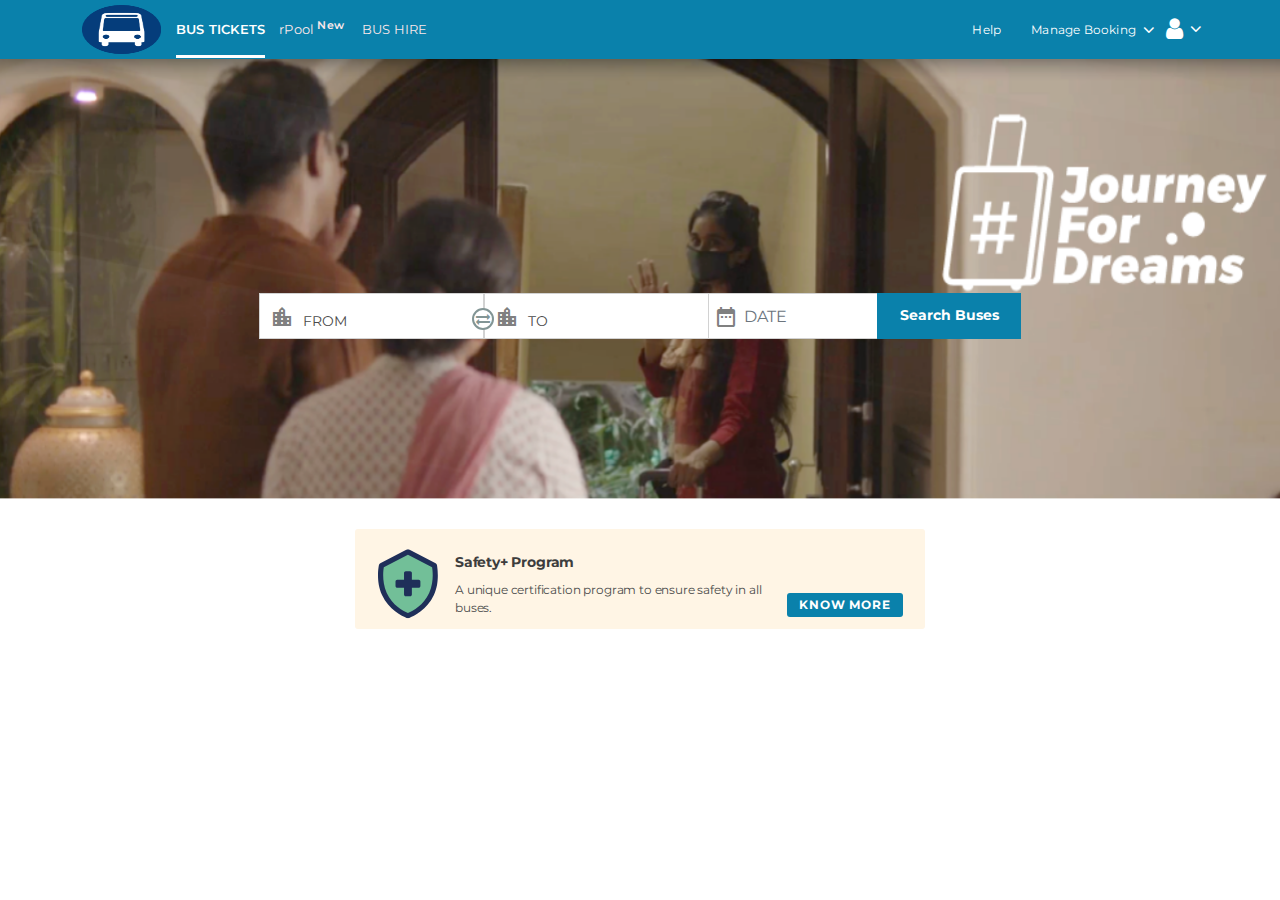
<file: index.html>
<!doctype html>
<html lang="en">
    <head>
        <!-- Required meta tags -->
        <meta charset="utf-8">
        <meta name="viewport" content="width=device-width, initial-scale=1, shrink-to-fit=no">
        <title>Home Page</title>

        <!-- Bootstrap CSS -->
        <link href="css/bootstrap.min.css" rel="stylesheet"/>
        <link href="css/style.css" rel="stylesheet">
        <link href="css/responsive.css" rel="stylesheet">

        <!-- Other CSS Link -->
        <link href="css/slimmenu.min.css" rel="stylesheet">

        <!-- Font Family -->
        <link rel="stylesheet" href="font/font-awesome/css/font-awesome.min.css">
        <link rel="preconnect" href="https://fonts.gstatic.com">
        <link href="https://fonts.googleapis.com/css2?family=Montserrat:ital,wght@0,100;0,400;0,500;0,600;0,700;0,800;0,900;1,200;1,400&display=swap" rel="stylesheet">
        <link href="https://fonts.googleapis.com/icon?family=Material+Icons" rel="stylesheet">

    </head>
    <body>
        <div class="main-wrapper">

            <!-- header -->
            <header class="header">
                <div class="container">
                    <div class="header-inner">
                        <div class="header-left">
                            <div class="logo">
                                <img src="image/log.png" class="logo" alt="logo">
                            </div> 
                            <nav class="product-nav">
                                <ul>
                                    <li>
                                        <a href="#" class="active" >BUS TICKETS</a>
                                    </li>
                                    <li>
                                        <a href="#">rPool <sup>New</sup></a>
                                    </li>
                                    <li>
                                        <a href="#">BUS HIRE</a>
                                    </li>
                                </ul>
                            </nav>
                        </div>           
                        <div class="header-right">
                            <div class="menu-collapser" style="display: none;">
                                <div class="collapse-button">
                                    <span class="icon-bar"></span>
                                    <span class="icon-bar"></span>
                                    <span class="icon-bar"></span>
                                </div>
                            </div>
                            <ul class="slimmenu">
                                <li class="has-submenu">
                                    <a href="#">Help</a>
                                </li>
                                <li class="has-submenu">
                                    <a href="#">Manage Booking</a>
                                    <ul class="sub-menu" style="display: none;">
                                        <li><a href="#">Bus Tickets</a></li>
                                        <li><a href="#">Cancel</a></li>
                                        <li><a href="#">Change Travel Date</a></li>
                                        <li><a href="#">Show My Ticket</a></li>
                                        <li><a href="#">Email/SMS</a></li>
                                    </ul>
                                    <span class="sub-toggle"></span>
                                </li>
                                <li class="has-submenu">
                                    <i class="fa fa-user" aria-hidden="true"></i>
                                    <ul class="sub-menu" style="display: none;">
                                        <li><a href="#">Sign In / Sign Up</a></li>
                                    </ul>
                                    <span class="sub-toggle sub-mar"></span>
                                </li>
                                <li class="m-submenu">
                                    <a href="#">Sign In / Sign Up</a>
                                </li>
                                <li class="m-submenu">
                                    <a href="#">Search Buses</a>
                                </li>
                                <li class="m-submenu">
                                    <a href="#">Offers</a>
                                </li>
                                <li class="m-submenu">
                                    <a href="#">Refer & Earn</a>
                                </li>
                                <li class="m-submenu">
                                    <a href="#">Help</a>
                                </li>
                                <li class="m-submenu">
                                    <a href="#">Get Ticket Details</a>
                                </li>
                                <li class="m-submenu">
                                    <a href="#">About Us</a>
                                </li>
                                <li class="m-submenu">
                                    <a href="#">Cancel Ticket</a>
                                </li>
                                <li class="m-submenu">
                                    <a href="#">Reschedule Ticket</a>
                                </li>
                                <li class="m-submenu">
                                    <a href="#">Setting</a>
                                </li>
                            </ul>
                        </div>
                        <div class="m-profile">
                            <a href="#"><i class="fa fa-user" aria-hidden="true"></i></a>
                        </div>
                        
                    </div>
                </div>        
            </header>

            <!-- banner -->
            <section class="banner" style="background-image: url(image/banner-img.png);">
                <div class="search-bar">
                    <div class="search">
                        <div class="input-group">
                            <div class="m-form d-flex">
                                <div class="form-floating">
                                    <input type="text" class="form-control" id="floatingInput" placeholder="Full name">
                                    <label for="floatingInput">FROM</label>
                                    <i class="material-icons">location_city</i>
                                    <div class="transfer">
                                        <i class="fa fa-exchange" aria-hidden="true"></i>
                                    </div>
                                </div>
                                <div class="form-floating">
                                    <input type="text" class="form-control" id="floatingInput" placeholder="Mobile Number">
                                    <label for="floatingInput">TO</label>
                                    <i class="material-icons">location_city</i>
                                </div>
                            </div>
                            <div class="date-box">
                                <input type="text" class="db form-control" placeholder="DATE">
                                <i class="material-icons">date_range</i>
                            </div>
                            <a href="search-bus.html"><button class="button search_btn">Search Buses</button></a>
                        </div>
                    </div>
                </div>
            </section>

            <!-- other-sec -->
            <section class="other-sec">
                <div class="safety-info">
                    <div class="d-flex justify-content-center align-items-center">
                        <div class="safety-img">
                            <svg xmlns="http://www.w3.org/2000/svg" xmlns:xlink="http://www.w3.org/1999/xlink" width="60" height="70" viewBox="0 0 60 70">
                                <defs>
                                    <path id="prefix__a" d="M0 0.21L59.909 0.21 59.909 69.314 0 69.314z"/>
                                </defs>
                                <g fill="none" fill-rule="evenodd">
                                    <path fill="#72BF98" d="M29.954 66.722c2.898-1.093 16.595-6.607 23.577-21.716 5.434-11.757 3.672-24.667 2.89-28.388L29.954 2.816 3.488 16.618c-.782 3.721-2.544 16.63 2.89 28.388C13.36 60.115 27.057 65.63 29.954 66.722"/>
                                    <g transform="translate(0 .007)">
                                        <mask id="prefix__b" fill="#fff">
                                            <use xlink:href="#prefix__a"/>
                                        </mask>
                                        <path fill="#1F2F59" d="M51.172 43.909c-5.706 12.348-16.134 17.933-21.218 20.013-5.083-2.08-15.51-7.665-21.217-20.013-4.825-10.442-3.55-21.784-2.924-25.579L29.954 5.74l24.142 12.59c.626 3.795 1.901 15.137-2.924 25.579m7.792-27.833c-.16-.76-.652-1.41-1.341-1.77L31.156.504c-.753-.392-1.65-.392-2.403 0L2.286 14.306c-.69.36-1.181 1.01-1.341 1.77-.346 1.643-3.196 16.447 3.073 30.014 6.882 14.891 19.79 21.085 25.02 23.057.295.111.606.167.916.167.311 0 .622-.056.918-.167 5.23-1.972 18.137-8.166 25.019-23.057 6.27-13.567 3.419-28.37 3.073-30.014" mask="url(#prefix__b)"/>
                                    </g>
                                    <path fill="#1F2F59" d="M40.6 30.776h-6.728v-6.677c0-.989-.804-1.793-1.793-1.793h-4.25c-.988 0-1.793.804-1.793 1.793v6.677H19.31c-.989 0-1.793.804-1.793 1.793v4.45c0 .99.804 1.794 1.793 1.794h6.726v6.625c0 .989.805 1.793 1.793 1.793h4.25c.989 0 1.793-.804 1.793-1.793v-6.625h6.727c.989 0 1.793-.805 1.793-1.793v-4.451c0-.989-.804-1.793-1.793-1.793"/>
                                </g>
                            </svg>
                        </div>
                        <div class="safety-right">
                            <div class="safety-inner">
                                <div class="safety-heading">Safety+ Program</div>
                                <div class="safety-content">A unique certification program to ensure safety in all buses.</div>
                            </div>
                            <div class="safety-btn">
                                <button class="safety-button">Know More</button>
                            </div>
                        </div> 
                    </div>
                </div>
            </section>

        </div>

        <!-- jQuery (necessary for Bootstrap's JavaScript plugins) -->
        <script src="js/jquary.min.js"></script>

        <!-- Include all compiled plugins (below), or include individual files as needed -->
        <script src="js/bootstrap.min.js"></script>
        <script src="js/jquery.slimmenu.min.js"></script>

        <script>
            
            $('.slimmenu').slimmenu({
                resizeWidth: '767',
                collapserTitle: '',
                animSpeed:'medium',
                indentChildren: true,
                childrenIndenter: '<i class="fa fa-angle-right"></i>',
            });
            
            // Close Effect Menu
            $(function() {
                $('.collapse-button').click(function() {
                    $('.collapse-button').toggleClass('close-menu');
                });
            });

        </script>    

        <script src="js/custom.js"></script>
    </body>
</html>
</file>
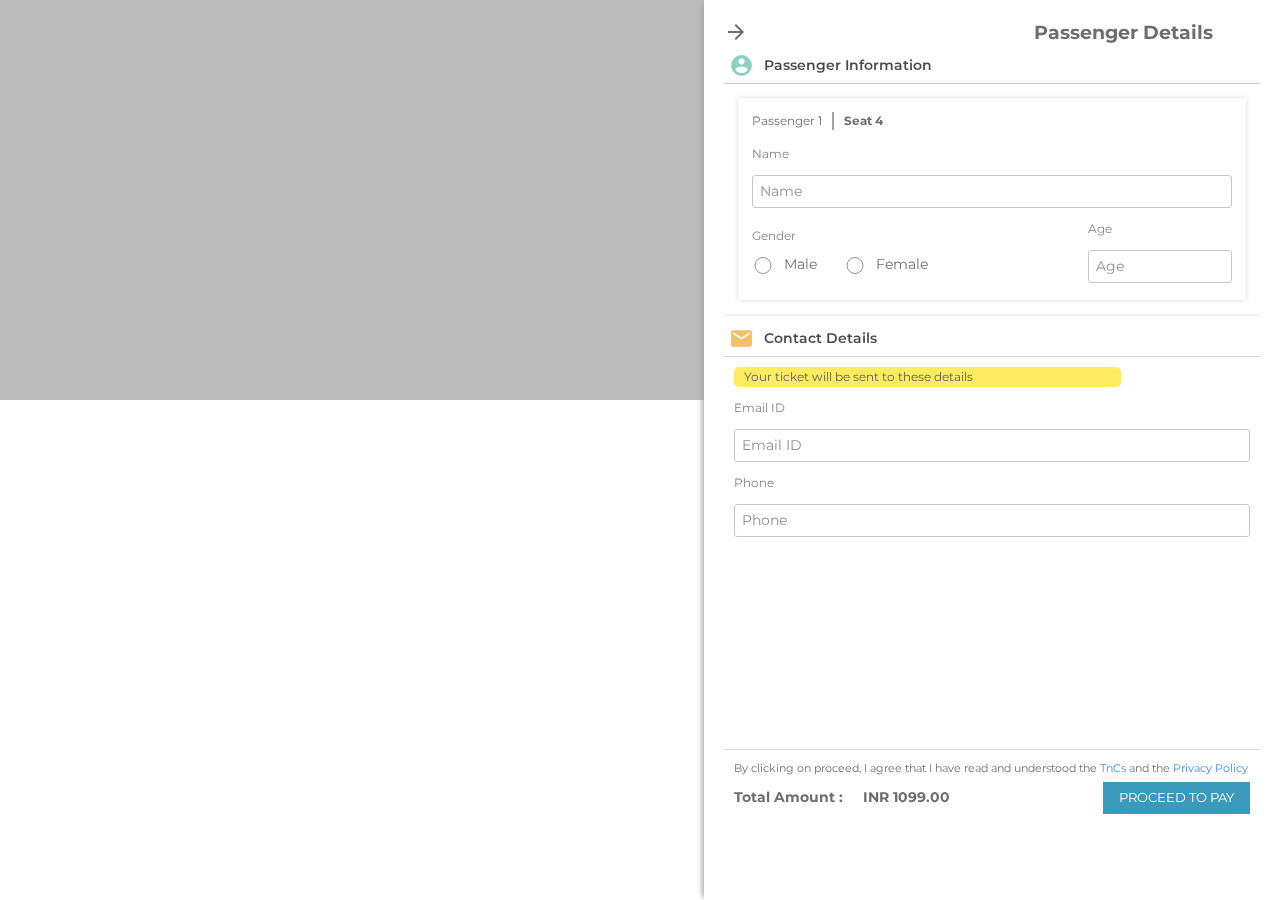
<file: passenger-details-page.html>
<!doctype html>
<html lang="en">
    <head>
        <!-- Required meta tags -->
        <meta charset="utf-8">
        <meta name="viewport" content="width=device-width, initial-scale=1, shrink-to-fit=no">
        <title>Passenger Details</title>

        <!-- Bootstrap CSS -->
        <link href="css/bootstrap.min.css" rel="stylesheet"/>
        <link href="css/style.css" rel="stylesheet">
        <link href="css/responsive.css" rel="stylesheet">

        <!-- Other CSS Link -->
        <link href="css/slimmenu.min.css" rel="stylesheet">

        <!-- Font Family -->
        <link rel="stylesheet" href="font/font-awesome/css/font-awesome.min.css">
        <link rel="preconnect" href="https://fonts.gstatic.com">
        <link href="https://fonts.googleapis.com/css2?family=Montserrat:ital,wght@0,100;0,400;0,500;0,600;0,700;0,800;0,900;1,200;1,400&display=swap" rel="stylesheet">
        <link href="https://fonts.googleapis.com/icon?family=Material+Icons" rel="stylesheet">

    </head>
    <body>
        <div class="main-wrapper">
            
            <!-- passenger-detail -->
            <section class="passenger-detail">
                <div class="passenger-detail-body" style="min-height: 400px;">
                    <div class="srp-data">
                        <div class="page-overlay">
                            <div class="passenger-detail-inner slidein">
                                <div class="passenger-header d-flex">
                                    <i class="material-icons">arrow_forward_ios</i> 
                                    <h4 class="passenger-maintitle">Passenger Details</h4>
                                </div>
                                <div class="passenger-container">
                                    <div class="passenger-subcomponents">
                                        <i class="material-icons">account_circle</i>
                                        <div class="passenger-heading">Passenger Information</div>
                                    </div>
                                    <div class="passenger-input-group">
                                        <div class="passenger-input-group">
                                            <div class="d-flex passenger-subtitle">
                                                <span class="passenger-priority">Passenger 1</span>
                                                <span class="passenger-seatno">Seat 4</span>
                                            </div>
                                            <div class="passenger-contact">
                                                <div class="passenger-contact-container">
                                                    <label class="input-label">Name</label>
                                                    <input class="input_box" type="text" placeholder="Name">
                                                </div>
                                                <div class="combined-block">
                                                    <div class="radio_block">
                                                        <span class="input-label">Gender</span>
                                                        <div class="radio-container">
                                                            <span for="22" class="radio_block">
                                                                <div class="gender_position_rel ">
                                                                    <div class="gender_position_abs"></div>
                                                                    <input type="radio" class="radio_btn">
                                                                    <label class="radio_css">Male</label>
                                                                </div>
                                                            </span>
                                                            <span for="23" class="radio_block">
                                                                <div class="gender_position_rel">
                                                                    <div class="gender_position_abs"></div>
                                                                    <input type="radio" class="radio_btn">
                                                                    <label class="radio_css">Female</label>
                                                                </div>
                                                            </span>
                                                        </div>
                                                    </div>
                                                    <div class="custinfo_label">
                                                        <label class="input-label">Age</label>
                                                        <input class="input_box" type="text" placeholder="Age">
                                                    </div>
                                                </div>
                                            </div>
                                        </div> 
                                    </div>
                                    <div class="passenger-subcomponents">
                                        <i class="material-icons" style="color: #f1af43;">email</i>
                                        <div class="passenger-heading">Contact Details</div>
                                    </div>
                                    <div class="passenger-contact-inner">
                                        <div class="passenger-contact-msg">Your ticket will be sent to these details</div>
                                        <div class="passenger-contact-container">
                                            <label class="input-label">Email ID</label>
                                            <input class="input_box" type="text" placeholder="Email ID">
                                        </div>
                                        <div class="passenger-contact-container">
                                            <label class="input-label">Phone</label>
                                            <input class="input_box" type="text" placeholder="Phone">
                                        </div>
                                    </div>
                                </div>
                                <div class="continue-booking">
                                    <div class="pptnc-link">By clicking on proceed, I agree that I have read and understood the <a href="#">TnCs</a> and the <a href="#">Privacy Policy</a></div>
                                    <div class="pR">
                                        <div class="booking-amt-details">
                                            <div class="booking-amt-title">Total Amount :</div>
                                            <div class="booking-amt">INR <span class="f-bold"> 1099.00</span></div>
                                        </div>
                                        <div class="button-container">
                                            <button class="button">Proceed to pay</button>
                                        </div>
                                    </div>
                                </div>
                            </div>
                        </div>
                    </div>
                </div>
            </section>

        </div>

        <!-- jQuery (necessary for Bootstrap's JavaScript plugins) -->
        <script src="js/jquary.min.js"></script>

        <!-- Include all compiled plugins (below), or include individual files as needed -->
        <script src="js/bootstrap.min.js"></script>
        <script src="js/jquery.slimmenu.min.js"></script>

        <script>
            
            $('.slimmenu').slimmenu({
                resizeWidth: '767',
                collapserTitle: '',
                animSpeed:'medium',
                indentChildren: true,
                childrenIndenter: '<i class="fa fa-angle-right"></i>',
            });
            
            // Close Effect Menu
            $(function() {
                $('.collapse-button').click(function() {
                    $('.collapse-button').toggleClass('close-menu');
                });
            });

        </script>    

        <script src="js/custom.js"></script>
    </body>
</html>
</file>
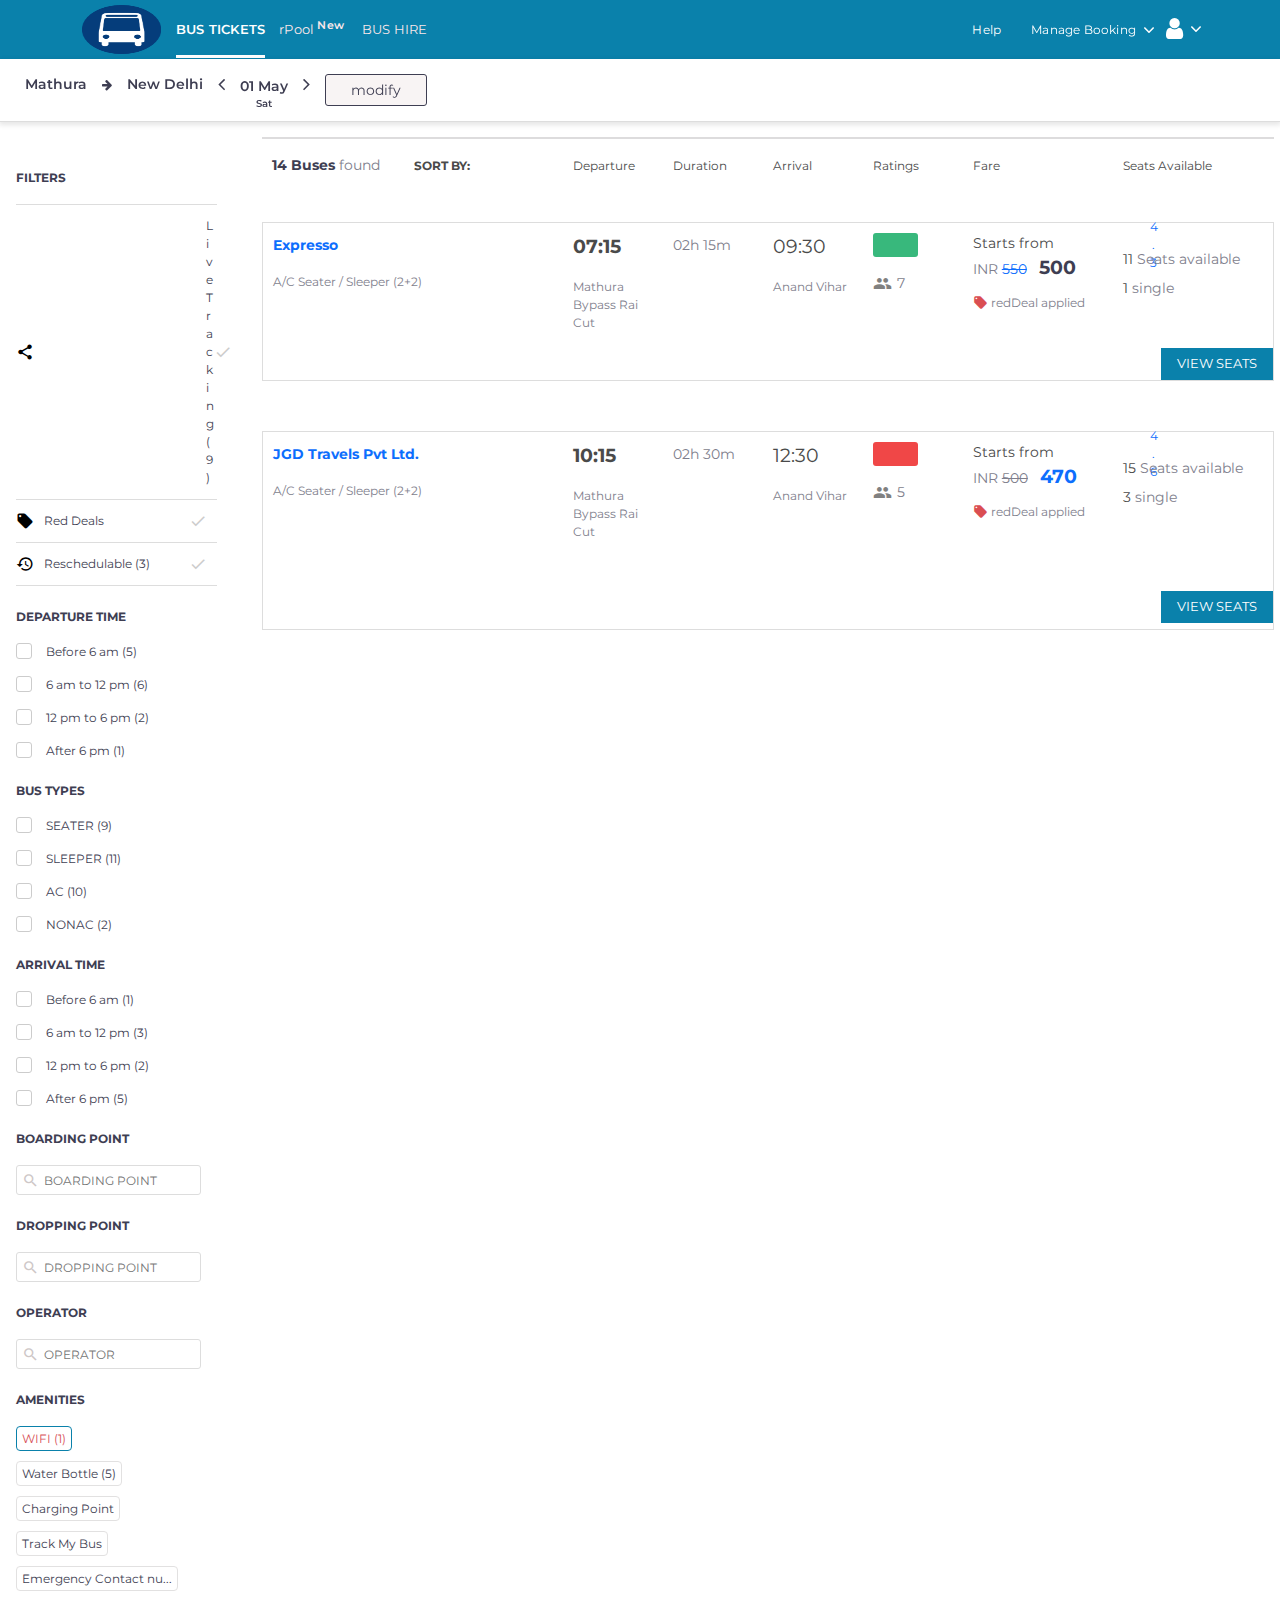
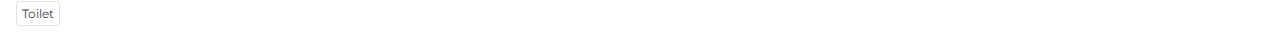
<file: search-bus.html>
<!doctype html>
<html lang="en">
    <head>
        <!-- Required meta tags -->
        <meta charset="utf-8">
        <meta name="viewport" content="width=device-width, initial-scale=1, shrink-to-fit=no">
        <title>Search Bus</title>

        <!-- Bootstrap CSS -->
        <link href="css/bootstrap.min.css" rel="stylesheet"/>
        <link href="css/style.css" rel="stylesheet">
        <link href="css/responsive.css" rel="stylesheet">

        <!-- Other CSS Link -->
        <link href="css/slimmenu.min.css" rel="stylesheet">

        <!-- Font Family -->
        <link rel="stylesheet" href="font/font-awesome/css/font-awesome.min.css">
        <link rel="preconnect" href="https://fonts.gstatic.com">
        <link href="https://fonts.googleapis.com/css2?family=Montserrat:ital,wght@0,100;0,400;0,500;0,600;0,700;0,800;0,900;1,200;1,400&display=swap" rel="stylesheet">
        <link href="https://fonts.googleapis.com/icon?family=Material+Icons" rel="stylesheet">


    </head>
    <body>
        <div class="main-wrapper">
             
            <!-- header -->
            <header class="header cp">
                <div class="container">
                    <div class="header-inner">
                        <div class="header-left">
                            <div class="logo">
                                <img src="image/log.png" class="logo" alt="logo">
                            </div> 
                            <nav class="product-nav">
                                <ul>
                                    <li>
                                        <a href="#" class="active" >BUS TICKETS</a>
                                    </li>
                                    <li>
                                        <a href="#">rPool <sup>New</sup></a>
                                    </li>
                                    <li>
                                        <a href="#">BUS HIRE</a>
                                    </li>
                                </ul>
                            </nav>
                        </div>           
                        <div class="header-right">
                            <div class="menu-collapser" style="display: none;">
                                <div class="collapse-button">
                                    <span class="icon-bar"></span>
                                    <span class="icon-bar"></span>
                                    <span class="icon-bar"></span>
                                </div>
                            </div>
                            <ul class="slimmenu">
                                <li class="has-submenu">
                                    <a href="#">Help</a>
                                </li>
                                <li class="has-submenu">
                                    <a href="#">Manage Booking</a>
                                    <ul class="sub-menu" style="display: none;">
                                        <li><a href="#">Bus Tickets</a></li>
                                        <li><a href="#">Cancel</a></li>
                                        <li><a href="#">Change Travel Date</a></li>
                                        <li><a href="#">Show My Ticket</a></li>
                                        <li><a href="#">Email/SMS</a></li>
                                    </ul>
                                    <span class="sub-toggle"></span>
                                </li>
                                <li class="has-submenu">
                                    <i class="fa fa-user" aria-hidden="true"></i>
                                    <ul class="sub-menu" style="display: none;">
                                        <li><a href="#">Sign In / Sign Up</a></li>
                                    </ul>
                                    <span class="sub-toggle sub-mar"></span>
                                </li>
                                <li class="m-submenu">
                                    <a href="#">Sign In / Sign Up</a>
                                </li>
                                <li class="m-submenu">
                                    <a href="#">Search Buses</a>
                                </li>
                                <li class="m-submenu">
                                    <a href="#">Offers</a>
                                </li>
                                <li class="m-submenu">
                                    <a href="#">Refer & Earn</a>
                                </li>
                                <li class="m-submenu">
                                    <a href="#">Help</a>
                                </li>
                                <li class="m-submenu">
                                    <a href="#">Get Ticket Details</a>
                                </li>
                                <li class="m-submenu">
                                    <a href="#">About Us</a>
                                </li>
                                <li class="m-submenu">
                                    <a href="#">Cancel Ticket</a>
                                </li>
                                <li class="m-submenu">
                                    <a href="#">Reschedule Ticket</a>
                                </li>
                                <li class="m-submenu">
                                    <a href="#">Setting</a>
                                </li>
                            </ul>
                        </div>
                        <div class="m-profile">
                            <a href="#"><i class="fa fa-user" aria-hidden="true"></i></a>
                        </div>
                        
                    </div>
                </div>        
            </header>

            <!-- search-bus-nav Section -->
            <Section class="search-bus-nav">
                <div class="row g-0">
                    <div class="col-md-12 col-sm-12 col-xs-12">
                        <div class="section-headline">
                            <div class="ticket-info">
                                <div class="d-flex">
                                    <div class="to-location dst">
                                        Mathura<i class="fa fa-arrow-right" aria-hidden="true"></i>
                                    </div>
                                    <div class="from-loction dst">
                                        New Delhi
                                    </div>
                                </div>
                                <div class="search-date dst" style="position: relative;">
                                    <i class="fa fa-angle-left" aria-hidden="true"></i>01 May<i class="fa fa-angle-right" aria-hidden="true"></i>
                                    <span class="search-day">Sat</span>
                                </div>
                                <div class="modify">
                                    <button class="modify-btn">modify</button>
                                </div>
                            </div>
                        </div>
                    </div>
                </div>
            </Section>  

            <!-- search-bus-src Section -->
            <section class="search-bus-src">
                <div class="filter-block">
                    <div class="filter">
                        <div class="filter-title f-bold">
                            FILTERS
                        </div>
                        <div class="filter-inner ">
                            <ul class="add-filter">
                                <li class="filter-detail">
                                    <div class="d-flex align-items-center">
                                        <i class="material-icons" style="color: #000;">share_location</i>
                                        Live Tracking (9)
                                    </div>
                                    <div class="d-flex" style="color: #ccc;">
                                        <i class="material-icons">done</i>
                                    </div>
                                </li>
                                <li class="filter-detail">
                                    <div class="d-flex align-items-center">
                                        <i class="material-icons" style="color: #000;">local_offer</i>
                                        Red Deals
                                    </div>
                                    <div class="d-flex" style="color: #ccc;">    
                                        <i class="material-icons">done</i>
                                    </div>
                                </li>
                                <li class="filter-detail">
                                    <div class="d-flex align-items-center">
                                        <i class="material-icons" style="color: #000;">restore</i>
                                        Reschedulable (3)
                                    </div>
                                    <div class="d-flex" style="color: #ccc;">
                                        <i class="material-icons">done</i>
                                    </div>
                                </li>
                            </ul>
                        </div>
                        <div class="filter-title f-bold">
                            DEPARTURE TIME
                        </div>
                        <div class="departure-inner">
                            <ul class="add-departure">
                                <li class="checkbox">
                                    <div class="custom-checkbox">
                                        <label class="label" for="checkbox1">
                                            <input type="checkbox" id="checkbox1">
                                            <span class="checkbox-label">Before 6 am (5)</span>
                                            <span class="checkmark"></span>
                                        </label>
                                    </div>
                                </li>
                                <li class="checkbox">
                                    <div class="custom-checkbox">
                                        <label class="label" for="checkbox2">
                                            <input type="checkbox" id="checkbox2">
                                            <span class="checkbox-label">6 am to 12 pm (6)</span>
                                            <span class="checkmark"></span>
                                        </label>
                                    </div>
                                </li>
                                <li class="checkbox">
                                    <div class="custom-checkbox">
                                        <label class="label" for="checkbox3">
                                            <input type="checkbox" id="checkbox3">
                                            <span class="checkbox-label">12 pm to 6 pm (2)</span>
                                            <span class="checkmark"></span>
                                        </label>
                                    </div>
                                </li>
                                <li class="checkbox">
                                    <div class="custom-checkbox">
                                        <label class="label" for="checkbox4">
                                            <input type="checkbox" id="checkbox4">
                                            <span class="checkbox-label">After 6 pm (1)</span>
                                            <span class="checkmark"></span>
                                        </label>
                                    </div>
                                </li>
                            </ul>
                        </div>
                        <div class="filter-title f-bold">
                            BUS TYPES
                        </div>
                        <div class="bus-type-inner">
                            <ul class="add-bus-type">
                                <li class="checkbox">
                                    <div class="custom-checkbox">
                                        <label class="label" for="checkbox5">
                                            <input type="checkbox" id="checkbox5">
                                            <span class="checkbox-label">SEATER (9)</span>
                                            <span class="checkmark"></span>
                                        </label>
                                    </div>
                                </li>
                                <li class="checkbox">
                                    <div class="custom-checkbox">
                                        <label class="label" for="checkbox6">
                                            <input type="checkbox" id="checkbox6">
                                            <span class="checkbox-label">SLEEPER (11)</span>
                                            <span class="checkmark"></span>
                                        </label>
                                    </div>
                                </li>
                                <li class="checkbox">
                                    <div class="custom-checkbox">
                                        <label class="label" for="checkbox7">
                                            <input type="checkbox" id="checkbox7">
                                            <span class="checkbox-label">AC (10)</span>
                                            <span class="checkmark"></span>
                                        </label>
                                    </div>
                                </li>
                                <li class="checkbox">
                                    <div class="custom-checkbox">
                                        <label class="label" for="checkbox8">
                                            <input type="checkbox" id="checkbox8">
                                            <span class="checkbox-label">NONAC (2)</span>
                                            <span class="checkmark"></span>
                                        </label>
                                    </div>
                                </li>
                            </ul>
                        </div>
                        <div class="filter-title f-bold">
                            ARRIVAL TIME
                        </div>
                        <div class="arrival-inner">
                            <ul class="add-arrival">
                                <li class="checkbox">
                                    <div class="custom-checkbox">
                                        <label class="label" for="checkbox9">
                                            <input type="checkbox" id="checkbox9">
                                            <span class="checkbox-label">Before 6 am (1)</span>
                                            <span class="checkmark"></span>
                                        </label>
                                    </div>
                                </li>
                                <li class="checkbox">
                                    <div class="custom-checkbox">
                                        <label class="label" for="checkbox10">
                                            <input type="checkbox" id="checkbox10">
                                            <span class="checkbox-label">6 am to 12 pm (3)</span>
                                            <span class="checkmark"></span>
                                        </label>
                                    </div>
                                </li>
                                <li class="checkbox">
                                    <div class="custom-checkbox">
                                        <label class="label" for="checkbox11">
                                            <input type="checkbox" id="checkbox11">
                                            <span class="checkbox-label">12 pm to 6 pm (2)</span>
                                            <span class="checkmark"></span>
                                        </label>
                                    </div>
                                </li>
                                <li class="checkbox">
                                    <div class="custom-checkbox">
                                        <label class="label" for="checkbox12">
                                            <input type="checkbox" id="checkbox12">
                                            <span class="checkbox-label">After 6 pm (5)</span>
                                            <span class="checkmark"></span>
                                        </label>
                                    </div>
                                </li>
                            </ul>
                        </div>
                        <div class="filter-title f-bold">
                            BOARDING POINT
                        </div>
                        <div class="fil-search">
                            <i class="material-icons">search</i>
                            <input type="text" placeholder="BOARDING POINT">
                        </div>
                        <div class="filter-title f-bold">
                            DROPPING POINT
                        </div>
                        <div class="fil-search">
                            <i class="material-icons">search</i>
                            <input type="text" placeholder="DROPPING POINT">
                        </div>
                        <div class="filter-title f-bold">
                            OPERATOR
                        </div>
                        <div class="fil-search">
                            <i class="material-icons">search</i>
                            <input type="text" placeholder="OPERATOR">
                        </div>
                        <div class="filter-title f-bold">
                            AMENITIES
                        </div>
                        <div class="amenities-inner">
                            <ul class="add-amenities">
                                <li class="amenities-detail active">WIFI (1)</li>
                                <li class="amenities-detail">Water Bottle (5)</li>
                                <li class="amenities-detail">Charging Point</li>
                                <li class="amenities-detail">Track My Bus</li>
                                <li class="amenities-detail">Emergency Contact nu...</li>
                                <li class="amenities-detail">Toilet</li>
                            </ul> 
                        </div>    
                    </div>
                </div>
                <div class="bus-results">
                    <div class="sort-sec onward">
                        <div class="w-30" style="display: flex;">
                            <span class=" db-inline d-found mp">
                                <span class="f-bold busFound">14 Buses </span>
                                found
                            </span>
                            <span class="w-30 cp db-inline f-12 d-color f-bold t-right">SORT BY:</span>
                        </div>
                        <div class="w-10 f-12 d-color cp">
                            <a>Departure</a>
                        </div>
                        <div class="w-10 f-12 d-color cp">
                            <a>Duration</a>
                        </div>
                        <div class="w-10 f-12 d-color cp">
                            <a>Arrival</a>
                        </div>
                        <div class="w-10 f-12 d-color cp">
                            <a>Ratings</a>
                        </div>
                        <div class="w-15 f-12 d-color cp">
                            <a>Fare</a>
                        </div>
                        <div class="w-15 f-12 d-color cp">
                            <a>Seats Available</a>
                        </div>
                    </div>

                    <div class="bus-inner">
                        <ul class="bus-item">
                           
                            <div class="cp">
                                <li class="row-sec">
                                    <div class="bus-item">
                                        <div class="bus-item-details">
                                            <div class="row-one">
                                                <div class="p-right-10 w-30">
                                            <a href="view-seats.html" style="text-decoration: none;">
                                             <div class="lh-24 f-bold d-color">Expresso </div>
                                             </a>
                                                <div class="f-12 m-top-16 l-color">A/C Seater / Sleeper (2+2)</div>
                                                </div>
                                                <div class="p-right-10 w-10">
                                                    <div class="dp-time f-19 d-color f-bold">07:15</div>
                                                    <div class="dp-loc l-color w-wrap f-12 m-top-16 cp">Mathura Bypass Rai Cut</div>
                                                </div>
                                                <div class="p-right-10 w-10">
                                                    <div class="dur l-color lh-24">02h 15m</div>
                                                </div>
                                                <div class="p-right-10 w-10">
                                                    <div class="bp-time f-19 d-color disp-Inline">09:30</div>
                                                    <div class="bp-loc l-color w-wrap f-12 m-top-16 cp">Anand Vihar</div>
                                                </div>
                                                <div class="p-right-10 w-10">
                                                    <div class="rating-sec lh-24">
                                                        <div class="lh-18 rating rat-green safety-star-rating-container">
                                                            <a href="view-seats.html" style="text-decoration: none;">  <i class="material-icons db-inline safety-star-rating">health_and_safety</i></a>
                                                             <a href="view-seats.html" style="text-decoration: none;"><span class="">4.3</span></a>
                                                        </div>
                                                    </div>
                                                    <div class="no-ppl m-top-16 l-color d-flex align-items-center">
                                                        <i class="material-icons db-inline">people</i>
                                                        7
                                                    </div>
                                                </div>
                                                <div class="p-right-10 w-15">
                                                    <div class="seat-fare">
                                                        <div class="starts cp">Starts from </div>
                                                        <div class="oldFare db-inline">INR 
                                                            <a href="view-seats.html" style="text-decoration: none;">  <span class="strike">550</span></a>
                                                        </div>
                                                        <div class="fare db-inline">
                                                             <a href="view-seats.html" style="text-decoration: none;"><span class="f-bold f-19">500</span></a>
                                                        </div>
                                                    </div>
                                                    <div class="reddeals-sec lh-24 m-top-8 l-color d-flex align-items-center cp">
                                                        <i class="icon-addfil_4 material-icons cp">local_offer</i>
                                                        <span class="reddeal-txt f-12 cp">redDeal applied</span>
                                                    </div>
                                                </div>
                                                <div class="w-15">
                                                    <div class="seat-left m-top-16">11
                                                        <span class="l-color"> Seats <span class="cp">available</span> </span>
                                                    </div>
                                                    <div class="window-left m-top-8 cp">1 
                                                        <span class="l-color"> single</span>
                                                    </div>
                                                </div>
                                            </div>
                                        </div>
                                        <div class="m-top-16 d-flex justify-content-end cp">
                                            <div class="text-end">
                                                <ul class="bottom-panel d-color">
                                                    <li class="b-p-list">
                                                        <span class="txt-val">Safety+</span>
                                                    </li>
                                                    <li class="b-p-list">
                                                        <span class="txt-val">Amenities</span>
                                                    </li>
                                                    <li class="b-p-list">
                                                        <span class="txt-val">Bus Photos</span>
                                                    </li>
                                                    <li class="b-p-list">
                                                        <span class="txt-val">Boarding &amp; Dropping Points</span>
                                                    </li>
                                                    <li class="b-p-list">
                                                        <span class="txt-val">Reviews</span>
                                                    </li>
                                                    <li class="b-p-list">
                                                        <span class="txt-val">Booking policies</span>
                                                    </li>
                                                    <li class="b-p-list">
                                                        <span class="txt-val">Primo</span>
                                                    </li>
                                                </ul>
                                            </div>
                                           <div class="button view-seats">View Seats</div>
                                        </div>
                                    </div>
                                </li>
                            </div>
                        </a>
                         
                            <div class="cp">
                                <li class="row-sec">
                                    <div class="bus-item">
                                        <div class="bus-item-details">
                                            <div class="row-one">
                                                <div class="p-right-10 w-30">
                                                     <a href="view-seats.html" style="text-decoration: none;">
                                                        <div class="lh-24 f-bold d-color">JGD Travels Pvt Ltd. </div>
                                                    </a>
                                                    <div class="f-12 m-top-16 l-color">A/C Seater / Sleeper (2+2)</div>
                                                </div>
                                                <div class="p-right-10 w-10">
                                                    <div class="dp-time f-19 d-color f-bold">10:15</div>
                                                    <div class="dp-loc l-color w-wrap f-12 m-top-16 cp">Mathura Bypass Rai Cut</div>
                                                </div>
                                                <div class="p-right-10 w-10">
                                                    <div class="dur l-color lh-24">02h 30m</div>
                                                </div>
                                                <div class="p-right-10 w-10">
                                                    <div class="bp-time f-19 d-color disp-Inline">12:30</div>
                                                    <div class="bp-loc l-color w-wrap f-12 m-top-16 cp">Anand Vihar</div>
                                                </div>
                                                <div class="p-right-10 w-10">
                                                    <div class="rating-sec lh-24">
                                                        <div class="lh-18 rating rat-red safety-star-rating-container">
                                                            <a href="view-seats.html" style="text-decoration: none;"> <i class="material-icons db-inline safety-star-rating">health_and_safety</i></a>
                                                            <a href="view-seats.html" style="text-decoration: none;"> <span class="">4.6</span></a>
                                                        </div>
                                                    </div>
                                                    <div class="no-ppl m-top-16 l-color d-flex align-items-center">
                                                        <i class="material-icons db-inline">people</i>
                                                        5
                                                    </div>
                                                </div>
                                                <div class="p-right-10 w-15">
                                                    <div class="seat-fare">
                                                        <div class="starts cp">Starts from </div>
                                                        <div class="oldFare db-inline">INR 
                                                            <span class="strike">500</span>
                                                        </div>
                                                        <div class="fare db-inline">
                                                        <span class="f-bold f-19">  <a href="view-seats.html" style="text-decoration: none;"> 470</a></span>
                                                         
                                                        </div>
                                                    </div>
                                                    <div class="reddeals-sec lh-24 m-top-8 l-color d-flex align-items-center">
                                                        <i class="icon-addfil_4 material-icons cp">local_offer</i>
                                                        <span class="reddeal-txt f-12 cp">redDeal applied</span>
                                                    </div>
                                                </div>
                                                <div class="w-15">
                                                    <div class="seat-left m-top-16">15
                                                        <span class="l-color"> Seats <span class="cp">available</span></span>
                                                    </div>
                                                    <div class="window-left m-top-8 cp">3
                                                        <span class="l-color cp"> single</span>
                                                    </div>
                                                </div>

                                            </div>

                                        </div>

                                        <div class="m-top-50 d-flex justify-content-end cp">
                                            <div class="text-end">
                                                <ul class="bottom-panel d-color">
                                                    <li class="b-p-list">
                                                        <span class="txt-val">Safety+</span>
                                                    </li>
                                                    <li class="b-p-list">
                                                        <span class="txt-val">Amenities</span>
                                                    </li>
                                                    <li class="b-p-list">
                                                        <span class="txt-val">Bus Photos</span>
                                                    </li>
                                                    <li class="b-p-list">
                                                        <span class="txt-val">Boarding &amp; Dropping Points</span>
                                                    </li>
                                                    <li class="b-p-list">
                                                        <span class="txt-val">Reviews</span>
                                                    </li>
                                                    <li class="b-p-list">
                                                        <span class="txt-val">Booking policies</span>
                                                    </li>
                                                    <li class="b-p-list">
                                                        <span class="txt-val">Primo</span>
                                                    </li>
                                                </ul>
                                            </div>
                                           <a href="view-seats.html"><div class="button view-seats">View Seats</div></a>
                                        </div>
                                    </div>
                                </li>
                            </div>
                        </a>
                            <div class="m-row-sec">
                                <li class="row-sec">
                                    <div class="bus-item">
                                        <div class="bus-item-details">
                                            <div class="row-one">
                                                <div>
                                                    <div class="d-flex">
                                                        <div>
                                                            <div class="dp-time f-19 d-color f-bold">10:15 - </div>
                                                        </div>
                                                        <div>
                                                            <div class="bp-time f-19 d-color disp-Inline">12:30</div>
                                                        </div>
                                                    </div>
                                                    <div class="d-flex">
                                                        <div>
                                                           <a href="view-seats.html" style="text-decoration: none;">  <div class="dur">02h 30m - </div></a>
                                                        </div>
                                                        <div>
                                                            <div class="seat-left">15 Seats</div>
                                                        </div>
                                                    </div>
                                                    <div>
                                                        <div class="lh-24 f-bold d-color">Expresso </div>
                                                        <div class="f-12 l-color">A/C Seater / Sleeper (2+2)</div>
                                                    </div>
                                                </div>
                                                <div>
                                                    <div>
                                                        <div class="seat-fare">
                                                            <div class="oldFare">
                                                                <div class="fare"><i class="fa fa-inr" aria-hidden="true"></i>
                                                                    <span class="f-bold f-19">470</span>
                                                                </div>
                                                                <span class="strike">500</span>
                                                            </div>
                                                            
                                                        </div>
                                                    </div>
                                                    <div>
                                                        <div class="rating-sec lh-24">
                                                            <div class="lh-18 rating rat-red safety-star-rating-container">
                                                                 <a href="view-seats.html" style="text-decoration: none;"><i class="material-icons db-inline safety-star-rating">health_and_safety</i></a>
                                                                <span class="">4.6</span>
                                                            </div>
                                                        </div>
                                                        <div class="no-ppl lh-18 rating safety-star-rating-container">
                                                            <i class="material-icons db-inline">people</i>
                                                            5
                                                        </div>
                                                    </div>
                                                </div>
                                            </div>
                                        </div>
                                    </div> 
                                </li>
                            </div>        
                            <div  class="m-row-sec">
                                <li class="row-sec">
                                    <div class="bus-item">
                                        <div class="bus-item-details">
                                            <div class="row-one">
                                                <div>
                                                    <div class="d-flex">
                                                        <div>
                                                            <div class="dp-time f-19 d-color f-bold">8:15 - </div>
                                                        </div>
                                                        <div>
                                                            <div class="bp-time f-19 d-color disp-Inline">10:10</div>
                                                        </div>
                                                    </div>
                                                    <div class="d-flex">
                                                        <div>
                                                           <a href="view-seats.html" style="text-decoration: none;">  <div class="dur">02h 10m - </div></a>
                                                        </div>
                                                        <div>
                                                            <div class="seat-left">18 Seats</div>
                                                        </div>
                                                    </div>
                                                    <div>
                                                        <div class="lh-24 f-bold d-color">JGD Travels Pvt Ltd. </div>
                                                        <div class="f-12 l-color">A/C Seater / Sleeper (2)</div>
                                                    </div>
                                                </div>
                                                <div>
                                                    <div>
                                                        <div class="seat-fare">
                                                            <div class="oldFare">
                                                                <div class="fare"><i class="fa fa-inr" aria-hidden="true"></i>
                                                                    <span class="f-bold f-19">510</span>
                                                                </div>
                                                                <span class="strike">550</span>
                                                            </div>
                                                        </div>
                                                    </div>
                                                    <div>
                                                        <div class="rating-sec lh-24">
                                                            <div class="lh-18 rating rat-green safety-star-rating-container">
                                                                <i class="material-icons db-inline safety-star-rating">health_and_safety</i>
                                                                <span class="">2.9</span>
                                                            </div>
                                                        </div>
                                                        <div class="no-ppl lh-18 rating safety-star-rating-container">
                                                            <i class="material-icons db-inline">people</i>
                                                            3
                                                        </div>
                                                    </div>
                                                </div>
                                            </div>
                                        </div>
                                    </div> 
                                </li>
                            </div>     
                        </ul>
                    </div>
                </div>
            </section>


            
            
            
        </div>

        <!-- jQuery (necessary for Bootstrap's JavaScript plugins) -->
        <script src="js/jquary.min.js"></script>

        <!-- Include all compiled plugins (below), or include individual files as needed -->
        <script src="js/bootstrap.min.js"></script>
        <script src="js/jquery.slimmenu.min.js"></script>

        <script>
            
            $('.slimmenu').slimmenu({
                resizeWidth: '767',
                collapserTitle: '',
                animSpeed:'medium',
                indentChildren: true,
                childrenIndenter: '<i class="fa fa-angle-right"></i>',
            });
            
            // Close Effect Menu
            $(function() {
                $('.collapse-button').click(function() {
                    $('.collapse-button').toggleClass('close-menu');
                });
            });

        </script>    

        <script src="js/custom.js"></script>
    </body>
</html>
</file>
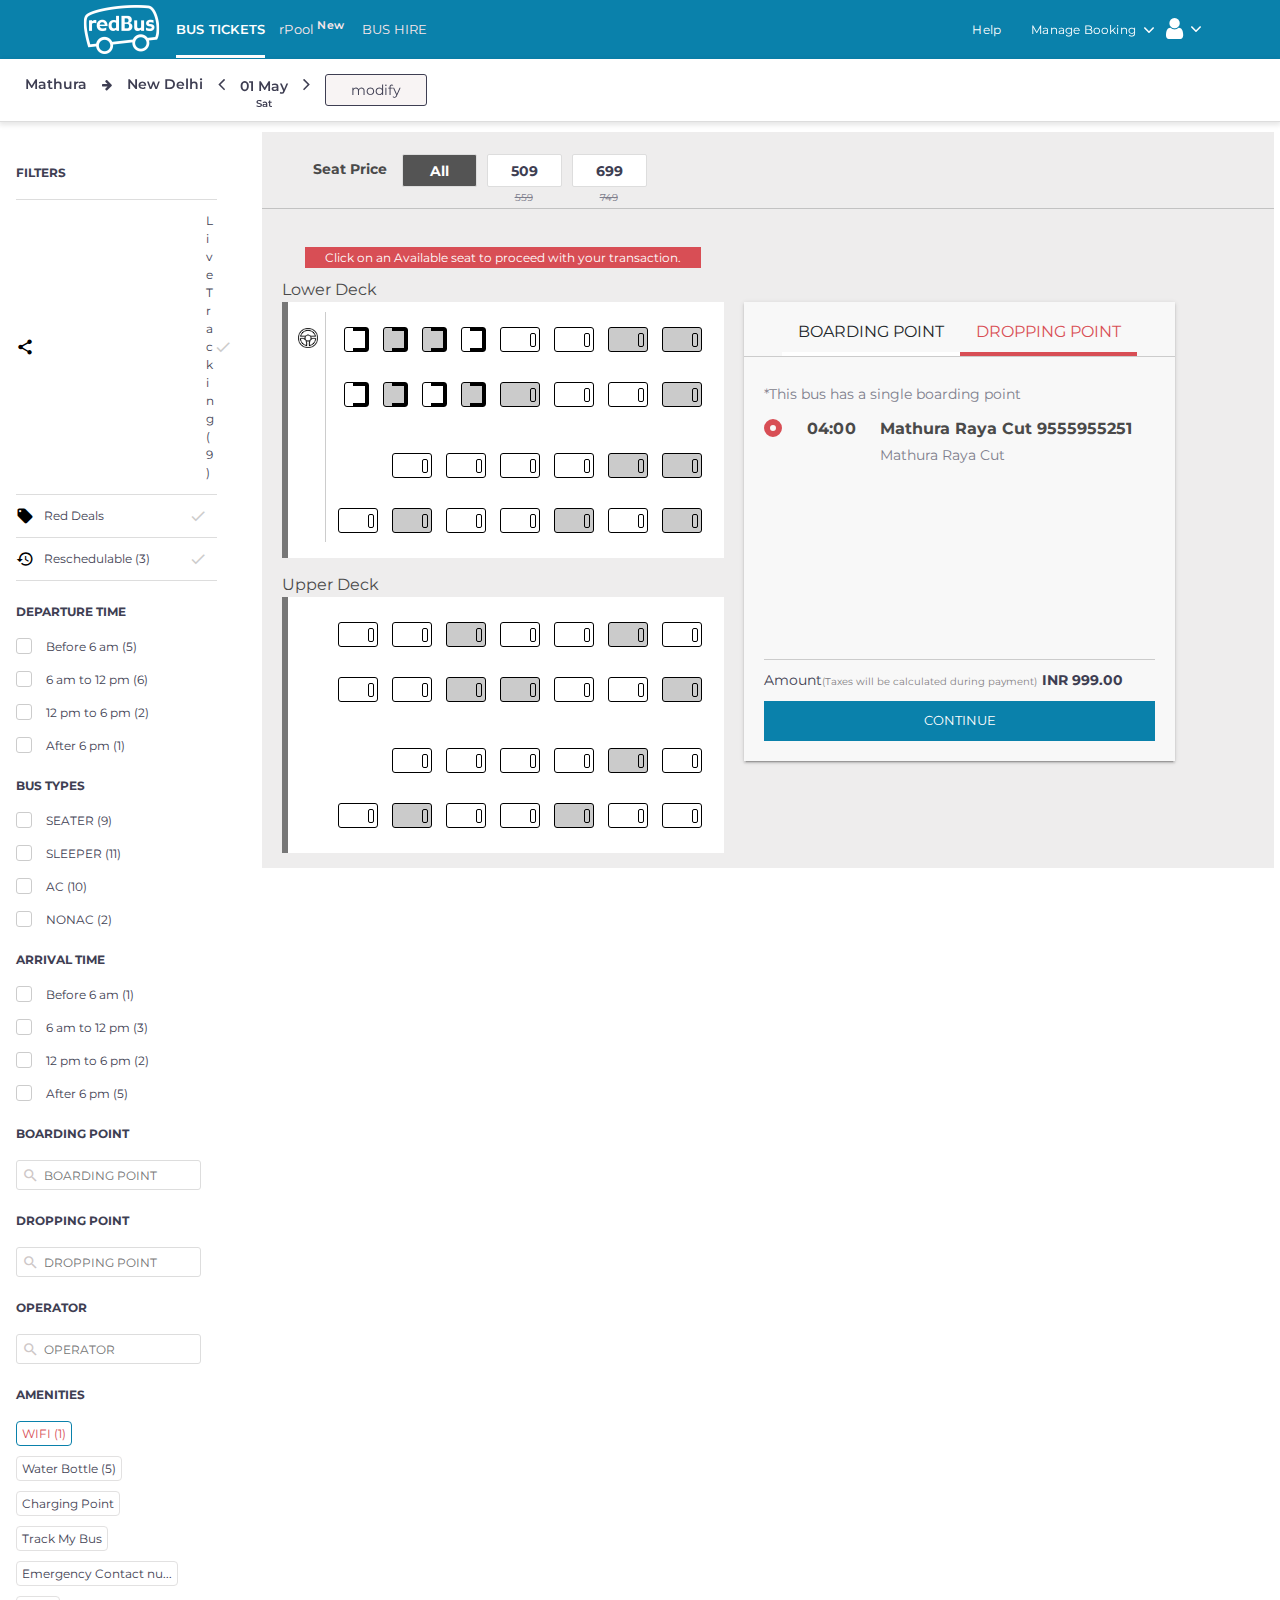
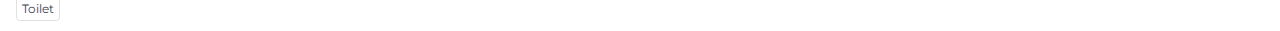
<file: select-place.html>
<!doctype html>
<html lang="en">
    <head>
        <!-- Required meta tags -->
        <meta charset="utf-8">
        <meta name="viewport" content="width=device-width, initial-scale=1, shrink-to-fit=no">
        <title>Select Place</title>

        <!-- Bootstrap CSS -->
        <link href="css/bootstrap.min.css" rel="stylesheet"/>
        <link href="css/style.css" rel="stylesheet">
        <link href="css/responsive.css" rel="stylesheet">

        <!-- Other CSS Link -->
        <link href="css/slimmenu.min.css" rel="stylesheet">

        <!-- Font Family -->
        <link rel="stylesheet" href="font/font-awesome/css/font-awesome.min.css">
        <link rel="preconnect" href="https://fonts.gstatic.com">
        <link href="https://fonts.googleapis.com/css2?family=Montserrat:ital,wght@0,100;0,400;0,500;0,600;0,700;0,800;0,900;1,200;1,400&display=swap" rel="stylesheet">
        <link href="https://fonts.googleapis.com/icon?family=Material+Icons" rel="stylesheet">


    </head>
    <body>
        <div class="main-wrapper">

            <!-- header -->
            <header class="header cp">
                <div class="container">
                    <div class="header-inner">
                        <div class="header-left">
                            <div class="logo">
                                <img src="image/logo.png" class="logo" alt="logo">
                            </div> 
                            <nav class="product-nav">
                                <ul>
                                    <li>
                                        <a href="#" class="active" >BUS TICKETS</a>
                                    </li>
                                    <li>
                                        <a href="#">rPool <sup>New</sup></a>
                                    </li>
                                    <li>
                                        <a href="#">BUS HIRE</a>
                                    </li>
                                </ul>
                            </nav>
                        </div>           
                        <div class="header-right">
                            <div class="menu-collapser" style="display: none;">
                                <div class="collapse-button">
                                    <span class="icon-bar"></span>
                                    <span class="icon-bar"></span>
                                    <span class="icon-bar"></span>
                                </div>
                            </div>
                            <ul class="slimmenu">
                                <li class="has-submenu">
                                    <a href="#">Help</a>
                                </li>
                                <li class="has-submenu">
                                    <a href="#">Manage Booking</a>
                                    <ul class="sub-menu" style="display: none;">
                                        <li><a href="#">Bus Tickets</a></li>
                                        <li><a href="#">Cancel</a></li>
                                        <li><a href="#">Change Travel Date</a></li>
                                        <li><a href="#">Show My Ticket</a></li>
                                        <li><a href="#">Email/SMS</a></li>
                                    </ul>
                                    <span class="sub-toggle"></span>
                                </li>
                                <li class="has-submenu">
                                    <i class="fa fa-user" aria-hidden="true"></i>
                                    <ul class="sub-menu" style="display: none;">
                                        <li><a href="#">Sign In / Sign Up</a></li>
                                    </ul>
                                    <span class="sub-toggle sub-mar"></span>
                                </li>
                                <li class="m-submenu">
                                    <a href="#">Sign In / Sign Up</a>
                                </li>
                                <li class="m-submenu">
                                    <a href="#">Search Buses</a>
                                </li>
                                <li class="m-submenu">
                                    <a href="#">Offers</a>
                                </li>
                                <li class="m-submenu">
                                    <a href="#">Refer & Earn</a>
                                </li>
                                <li class="m-submenu">
                                    <a href="#">Help</a>
                                </li>
                                <li class="m-submenu">
                                    <a href="#">Get Ticket Details</a>
                                </li>
                                <li class="m-submenu">
                                    <a href="#">About Us</a>
                                </li>
                                <li class="m-submenu">
                                    <a href="#">Cancel Ticket</a>
                                </li>
                                <li class="m-submenu">
                                    <a href="#">Reschedule Ticket</a>
                                </li>
                                <li class="m-submenu">
                                    <a href="#">Setting</a>
                                </li>
                            </ul>
                        </div>
                        <div class="m-profile">
                            <a href="#"><i class="fa fa-user" aria-hidden="true"></i></a>
                        </div>
                        
                    </div>
                </div>        
            </header>

             <!-- search-bus-nav Section -->
             <Section class="search-bus-nav cp">
                <div class="row g-0">
                    <div class="col-md-12 col-sm-12 col-xs-12">
                        <div class="section-headline">
                            <div class="ticket-info">
                                <div class="d-flex">
                                    <div class="to-location dst">
                                        Mathura<i class="fa fa-arrow-right" aria-hidden="true"></i>
                                    </div>
                                    <div class="from-loction dst">
                                        New Delhi
                                    </div>
                                </div>
                                <div class="search-date dst" style="position: relative;">
                                    <i class="fa fa-angle-left" aria-hidden="true"></i>01 May<i class="fa fa-angle-right" aria-hidden="true"></i>
                                    <span class="search-day">Sat</span>
                                </div>
                                <div class="modify">
                                    <button class="modify-btn">modify</button>
                                </div>
                            </div>
                        </div>
                    </div>
                </div>
            </Section>  

            <!-- search-bus-src Section -->
            <section class="search-bus-src">
                <div class="filter-block">
                    <div class="filter">
                        <div class="filter-title f-bold">
                            FILTERS
                        </div>
                        <div class="filter-inner ">
                            <ul class="add-filter">
                                <li class="filter-detail">
                                    <div class="d-flex align-items-center">
                                        <i class="material-icons" style="color: #000;">share_location</i>
                                        Live Tracking (9)
                                    </div>
                                    <div class="d-flex" style="color: #ccc;">
                                        <i class="material-icons">done</i>
                                    </div>
                                </li>
                                <li class="filter-detail">
                                    <div class="d-flex align-items-center">
                                        <i class="material-icons" style="color: #000;">local_offer</i>
                                        Red Deals
                                    </div>
                                    <div class="d-flex" style="color: #ccc;">    
                                        <i class="material-icons">done</i>
                                    </div>
                                </li>
                                <li class="filter-detail">
                                    <div class="d-flex align-items-center">
                                        <i class="material-icons" style="color: #000;">restore</i>
                                        Reschedulable (3)
                                    </div>
                                    <div class="d-flex" style="color: #ccc;">
                                        <i class="material-icons">done</i>
                                    </div>
                                </li>
                            </ul>
                        </div>
                        <div class="filter-title f-bold">
                            DEPARTURE TIME
                        </div>
                        <div class="departure-inner">
                            <ul class="add-departure">
                                <li class="checkbox">
                                    <div class="custom-checkbox">
                                        <label class="label" for="checkbox1">
                                            <input type="checkbox" id="checkbox1">
                                            <span class="checkbox-label">Before 6 am (5)</span>
                                            <span class="checkmark"></span>
                                        </label>
                                    </div>
                                </li>
                                <li class="checkbox">
                                    <div class="custom-checkbox">
                                        <label class="label" for="checkbox2">
                                            <input type="checkbox" id="checkbox2">
                                            <span class="checkbox-label">6 am to 12 pm (6)</span>
                                            <span class="checkmark"></span>
                                        </label>
                                    </div>
                                </li>
                                <li class="checkbox">
                                    <div class="custom-checkbox">
                                        <label class="label" for="checkbox3">
                                            <input type="checkbox" id="checkbox3">
                                            <span class="checkbox-label">12 pm to 6 pm (2)</span>
                                            <span class="checkmark"></span>
                                        </label>
                                    </div>
                                </li>
                                <li class="checkbox">
                                    <div class="custom-checkbox">
                                        <label class="label" for="checkbox4">
                                            <input type="checkbox" id="checkbox4">
                                            <span class="checkbox-label">After 6 pm (1)</span>
                                            <span class="checkmark"></span>
                                        </label>
                                    </div>
                                </li>
                            </ul>
                        </div>
                        <div class="filter-title f-bold">
                            BUS TYPES
                        </div>
                        <div class="bus-type-inner">
                            <ul class="add-bus-type">
                                <li class="checkbox">
                                    <div class="custom-checkbox">
                                        <label class="label" for="checkbox5">
                                            <input type="checkbox" id="checkbox5">
                                            <span class="checkbox-label">SEATER (9)</span>
                                            <span class="checkmark"></span>
                                        </label>
                                    </div>
                                </li>
                                <li class="checkbox">
                                    <div class="custom-checkbox">
                                        <label class="label" for="checkbox6">
                                            <input type="checkbox" id="checkbox6">
                                            <span class="checkbox-label">SLEEPER (11)</span>
                                            <span class="checkmark"></span>
                                        </label>
                                    </div>
                                </li>
                                <li class="checkbox">
                                    <div class="custom-checkbox">
                                        <label class="label" for="checkbox7">
                                            <input type="checkbox" id="checkbox7">
                                            <span class="checkbox-label">AC (10)</span>
                                            <span class="checkmark"></span>
                                        </label>
                                    </div>
                                </li>
                                <li class="checkbox">
                                    <div class="custom-checkbox">
                                        <label class="label" for="checkbox8">
                                            <input type="checkbox" id="checkbox8">
                                            <span class="checkbox-label">NONAC (2)</span>
                                            <span class="checkmark"></span>
                                        </label>
                                    </div>
                                </li>
                            </ul>
                        </div>
                        <div class="filter-title f-bold">
                            ARRIVAL TIME
                        </div>
                        <div class="arrival-inner">
                            <ul class="add-arrival">
                                <li class="checkbox">
                                    <div class="custom-checkbox">
                                        <label class="label" for="checkbox9">
                                            <input type="checkbox" id="checkbox9">
                                            <span class="checkbox-label">Before 6 am (1)</span>
                                            <span class="checkmark"></span>
                                        </label>
                                    </div>
                                </li>
                                <li class="checkbox">
                                    <div class="custom-checkbox">
                                        <label class="label" for="checkbox10">
                                            <input type="checkbox" id="checkbox10">
                                            <span class="checkbox-label">6 am to 12 pm (3)</span>
                                            <span class="checkmark"></span>
                                        </label>
                                    </div>
                                </li>
                                <li class="checkbox">
                                    <div class="custom-checkbox">
                                        <label class="label" for="checkbox11">
                                            <input type="checkbox" id="checkbox11">
                                            <span class="checkbox-label">12 pm to 6 pm (2)</span>
                                            <span class="checkmark"></span>
                                        </label>
                                    </div>
                                </li>
                                <li class="checkbox">
                                    <div class="custom-checkbox">
                                        <label class="label" for="checkbox12">
                                            <input type="checkbox" id="checkbox12">
                                            <span class="checkbox-label">After 6 pm (5)</span>
                                            <span class="checkmark"></span>
                                        </label>
                                    </div>
                                </li>
                            </ul>
                        </div>
                        <div class="filter-title f-bold">
                            BOARDING POINT
                        </div>
                        <div class="fil-search">
                            <i class="material-icons">search</i>
                            <input type="text" placeholder="BOARDING POINT">
                        </div>
                        <div class="filter-title f-bold">
                            DROPPING POINT
                        </div>
                        <div class="fil-search">
                            <i class="material-icons">search</i>
                            <input type="text" placeholder="DROPPING POINT">
                        </div>
                        <div class="filter-title f-bold">
                            OPERATOR
                        </div>
                        <div class="fil-search">
                            <i class="material-icons">search</i>
                            <input type="text" placeholder="OPERATOR">
                        </div>
                        <div class="filter-title f-bold">
                            AMENITIES
                        </div>
                        <div class="amenities-inner">
                            <ul class="add-amenities">
                                <li class="amenities-detail active">WIFI (1)</li>
                                <li class="amenities-detail">Water Bottle (5)</li>
                                <li class="amenities-detail">Charging Point</li>
                                <li class="amenities-detail">Track My Bus</li>
                                <li class="amenities-detail">Emergency Contact nu...</li>
                                <li class="amenities-detail">Toilet</li>
                            </ul> 
                        </div>    
                    </div>
                </div>
                <div class="bus-results">
                    

                    <!-- view-seats -->
                    <div class="seat-container-wrapper">
                        <div class="seat-container-div">
                            <div class="seat-container cp lp">
                                <div class="SeatsSelectorWrapper">
                                    <div class="price-ploy-container">
                                        <div class="price-ploy-innerWrapper">
                                            <h3 class="seat-label">Seat Price</h3>
                                            <div class="price-ploy-wrapper ">
                                                <ul class="discountPrice d-flex">
                                                    <li class="disPrice price-selected" style="width: 33%;">All</li>
                                                    <li class="disPrice" style="width: 33%;">509</li>
                                                    <li class="disPrice" style="width: 33%;">699</li>
                                                </ul>
                                                <ul class="originalPrice d-flex">
                                                    <li style="width: 33%;"></li>
                                                    <li class="origPrice" style="width: 33%;">559</li>
                                                    <li class="origPrice" style="width: 33%;">749</li>
                                                </ul>
                                            </div>
                                        </div>
                                    </div>
                                    <div class="seat-layout">
                                        <div class="seat-select-lbl">
                                            <span class="seatSelMsg">Click on an Available seat to proceed with your transaction.</span>
                                        </div>
                                        <div class="deck-layout">
                                            <div class="deck-wrapper lower-deck">
                                                <div class="deck-label">Lower Deck</div>
                                                <div class="lower-deck-inner">
                                                    <div class="d-flex">
                                                        <div class="driver-seat">
                                                            <div class="stering-img">
                                                                <img src="image/stering.png" alt="stering-img">
                                                            </div>
                                                        </div>
                                                        <div class="line-1">
                                                            <div class="passenger-seat">
                                                                <div class="seat">
                                                                    <div class="seat-inner"></div>
                                                                </div>
                                                                <div class="seat active">
                                                                    <div class="seat-inner"></div>
                                                                </div>
                                                                <div class="seat active">
                                                                    <div class="seat-inner"></div>
                                                                </div>
                                                                <div class="seat">
                                                                    <div class="seat-inner"></div>
                                                                </div>
                                                                <div class="bed">
                                                                    <div class="bed-inner"></div>
                                                                </div>
                                                                <div class="bed">
                                                                    <div class="bed-inner"></div>
                                                                </div>
                                                                <div class="bed active">
                                                                    <div class="bed-inner"></div>
                                                                </div>
                                                                <div class="bed active">
                                                                    <div class="bed-inner"></div>
                                                                </div>
                                                            </div>
                                                            <div class="passenger-seat">
                                                                <div class="seat">
                                                                    <div class="seat-inner"></div>
                                                                </div>
                                                                <div class="seat active">
                                                                    <div class="seat-inner"></div>
                                                                </div>
                                                                <div class="seat ">
                                                                    <div class="seat-inner"></div>
                                                                </div>
                                                                <div class="seat active">
                                                                    <div class="seat-inner"></div>
                                                                </div>
                                                                <div class="bed active">
                                                                    <div class="bed-inner"></div>
                                                                </div>
                                                                <div class="bed">
                                                                    <div class="bed-inner"></div>
                                                                </div>
                                                                <div class="bed ">
                                                                    <div class="bed-inner"></div>
                                                                </div>
                                                                <div class="bed active">
                                                                    <div class="bed-inner"></div>
                                                                </div>
                                                            </div>
                                                            <div class="passenger-seat m-top-16">
                                                                <div class="seat d-none">
                                                                    <div class="seat-inner"></div>
                                                                </div>
                                                                <div class="bed">
                                                                    <div class="bed-inner"></div>
                                                                </div>
                                                                <div class="bed">
                                                                    <div class="bed-inner"></div>
                                                                </div>
                                                                <div class="bed">
                                                                    <div class="bed-inner"></div>
                                                                </div>
                                                                <div class="bed">
                                                                    <div class="bed-inner"></div>
                                                                </div>
                                                                <div class="bed active">
                                                                    <div class="bed-inner"></div>
                                                                </div>
                                                                <div class="bed active">
                                                                    <div class="bed-inner"></div>
                                                                </div>
                                                            </div>
                                                            <div class="passenger-seat">
                                                                <div class="bed ">
                                                                    <div class="bed-inner"></div>
                                                                </div>
                                                                <div class="bed active">
                                                                    <div class="bed-inner"></div>
                                                                </div>
                                                                <div class="bed ">
                                                                    <div class="bed-inner"></div>
                                                                </div>
                                                                <div class="bed ">
                                                                    <div class="bed-inner"></div>
                                                                </div>
                                                                <div class="bed active">
                                                                    <div class="bed-inner"></div>
                                                                </div>
                                                                <div class="bed">
                                                                    <div class="bed-inner"></div>
                                                                </div>
                                                                <div class="bed active">
                                                                    <div class="bed-inner"></div>
                                                                </div>
                                                            </div>
                                                        </div>

                                                    </div>
                                                </div>
                                            </div>
                                            <div class="deck-wrapper upper-deck">
                                                <div class="deck-label">Upper Deck</div>
                                                <div class="lower-deck-inner">
                                                    <div class="line-1">
                                                        <div class="passenger-seat">
                                                            <div class="bed">
                                                                <div class="bed-inner"></div>
                                                            </div>
                                                            <div class="bed">
                                                                <div class="bed-inner"></div>
                                                            </div>
                                                            <div class="bed active">
                                                                <div class="bed-inner"></div>
                                                            </div>
                                                            <div class="bed">
                                                                <div class="bed-inner"></div>
                                                            </div>
                                                            <div class="bed">
                                                                <div class="bed-inner"></div>
                                                            </div>
                                                            <div class="bed active">
                                                                <div class="bed-inner"></div>
                                                            </div>
                                                            <div class="bed">
                                                                <div class="bed-inner"></div>
                                                            </div>
                                                        </div>
                                                        <div class="passenger-seat">
                                                            <div class="bed">
                                                                <div class="bed-inner"></div>
                                                            </div>
                                                            <div class="bed">
                                                                <div class="bed-inner"></div>
                                                            </div>
                                                            <div class="bed active">
                                                                <div class="bed-inner"></div>
                                                            </div>
                                                            <div class="bed active">
                                                                <div class="bed-inner"></div>
                                                            </div>
                                                            <div class="bed">
                                                                <div class="bed-inner"></div>
                                                            </div>
                                                            <div class="bed ">
                                                                <div class="bed-inner"></div>
                                                            </div>
                                                            <div class="bed active">
                                                                <div class="bed-inner"></div>
                                                            </div>
                                                        </div>
                                                        <div class="passenger-seat m-top-16">
                                                            <div class="seat d-none">
                                                                <div class="seat-inner"></div>
                                                            </div>
                                                            <div class="bed">
                                                                <div class="bed-inner"></div>
                                                            </div>
                                                            <div class="bed">
                                                                <div class="bed-inner"></div>
                                                            </div>
                                                            <div class="bed">
                                                                <div class="bed-inner"></div>
                                                            </div>
                                                            <div class="bed">
                                                                <div class="bed-inner"></div>
                                                            </div>
                                                            <div class="bed active">
                                                                <div class="bed-inner"></div>
                                                            </div>
                                                            <div class="bed">
                                                                <div class="bed-inner"></div>
                                                            </div>
                                                        </div>
                                                        <div class="passenger-seat">
                                                            <div class="bed ">
                                                                <div class="bed-inner"></div>
                                                            </div>
                                                            <div class="bed active">
                                                                <div class="bed-inner"></div>
                                                            </div>
                                                            <div class="bed ">
                                                                <div class="bed-inner"></div>
                                                            </div>
                                                            <div class="bed ">
                                                                <div class="bed-inner"></div>
                                                            </div>
                                                            <div class="bed active">
                                                                <div class="bed-inner"></div>
                                                            </div>
                                                            <div class="bed">
                                                                <div class="bed-inner"></div>
                                                            </div>
                                                            <div class="bed">
                                                                <div class="bed-inner"></div>
                                                            </div>
                                                        </div>
                                                    </div>
                                                </div>
                                            </div>
                                        </div>
                                    </div>
                                </div>
                            </div>
                            <div class="other-container">

                                <!-- select-place -->
                                <div class="select-place">
                                    <div class="select-place-container">
                                        <div class="cp">
                                            <ul class="two-button d-flex justify-content-center align-items-center nav nav-pills" id="pills-tab" role="tablist">
                                                <li class=" nav-item" role="presentation">
                                                    <a class="btn nav-link d-flex justify-content-center align-items-center" id="pills-home-tab" data-bs-toggle="pill" href="#pills-home" role="tab" aria-controls="pills-home" aria-selected="false">BOARDING POINT</a>
                                                </li>
                                                <li class=" nav-item" role="presentation">
                                                    <a class="btn nav-link d-flex justify-content-center align-items-center active" id="pills-profile-tab" data-bs-toggle="pill" href="#pills-profile" role="tab" aria-controls="pills-profile" aria-selected="true">DROPPING POINT</a>
                                                </li>
                                            </ul>
                                            <div class="tab-content" id="pills-tabContent">
                                                <div class="tab-pane fade show active" id="pills-home" role="tabpanel" aria-labelledby="pills-home-tab">
                                                    <div class="seatlayout-meta-container">
                                                        <div class="select-place-inner">
                                                            <ul class="select-list">
                                                                <div class="single-point">*This bus has a single boarding point</div>
                                                                <li class="d-flex">
                                                                    <div class="radio-css">
                                                                        <div class="radio-checked"></div>
                                                                    </div>
                                                                    <div class="boardingTime-css ">
                                                                        <span class="boarding-time"> 04:00 </span>
                                                                    </div>
                                                                    <div class="boardingpoint-css ">
                                                                        <span class="loc">Mathura Raya Cut 9555955251</span>
                                                                        <div class="boardingpoint-address">Mathura Raya Cut</div>
                                                                    </div>
                                                                </li>
                                                            </ul>
                                                            <div class="d-flex amount-summry">
                                                                <div class="amount-heading">Amount<span class="fareDisclaimer">(Taxes will be calculated during payment)</span></div>
                                                                <div class="total-amount">INR 999.00</div>
                                                            </div>
                                                            <button class="continue-button button">continue</button>
                                                        </div>
                                                    </div>    
                                                </div> 
                                                <div class="tab-pane fade" id="pills-profile" role="tabpanel" aria-labelledby="pills-profile-tab">
                                                    <div class="seatlayout-meta-container">
                                                        <div class="select-place-inner">
                                                            <ul class="select-list">
                                                                <li class="d-flex">
                                                                    <div class="radio-css">
                                                                        <div class="radio-checked"></div>
                                                                    </div>
                                                                    <div class="boardingTime-css ">
                                                                        <span class="boarding-time"> 07:00 </span>
                                                                    </div>
                                                                    <div class="boardingpoint-css ">
                                                                        <span class="loc">Akshardham metro station</span>
                                                                        <div class="boardingpoint-address">Akshardham Bus Stand , Opp Akshardham Metro Station </div>
                                                                    </div>
                                                                </li>
                                                                <li class="d-flex">
                                                                    <div class="radio-css">
                                                                        <div class="radio-unchecked"></div>
                                                                    </div>
                                                                    <div class="boardingTime-css ">
                                                                        <span class="boarding-time"> 07:30 </span>
                                                                    </div>
                                                                    <div class="boardingpoint-css ">
                                                                        <span class="loc">Kashmiri Gate Metro station </span>
                                                                        <div class="boardingpoint-address">Parking No. 1 Near kashmiri Gate  Metro Gate No; 1 , delhi </div>
                                                                    </div>
                                                                </li>
                                                            </ul>
                                                            <div class="d-flex amount-summry">
                                                                <div class="amount-heading">Amount<span class="fareDisclaimer">(Taxes will be calculated during payment)</span></div>
                                                                <div class="total-amount">INR 999.00</div>
                                                            </div>
                                                            <button class="continue-button button">continue</button>
                                                        </div>
                                                    </div>      
                                                </div>
                                            </div>
                                        </div>
                    
                                        <div class="m-select-place">
                                            <div class="seatlayout-meta-container">
                                                <div class="select-place-inner">
                                                    <ul class="select-list">
                                                        <div class="m-select-place-heading">
                                                            BOARDING POINT SELECTED
                                                        </div>
                                                        <li class="d-flex">
                                                            <div class="radio-css">
                                                                <div class="radio-checked"></div>
                                                            </div>
                                                            <div class="boardingTime-css ">
                                                                <span class="boarding-time"> 04:00 </span>
                                                            </div>
                                                            <div class="boardingpoint-css ">
                                                                <span class="loc">Mathura Raya Cut 9555955251</span>
                                                                <div class="boardingpoint-address">Mathura Raya Cut</div>
                                                            </div>
                                                        </li>
                                                    </ul>
                                                </div>
                                            </div> 
                                        </div>
                                        <div class="m-select-place">
                                            <div class="seatlayout-meta-container">
                                                <div class="select-place-inner">
                                                    <ul class="select-list">
                                                        <div class="m-select-place-heading">
                                                            DROPPING POINT SELECTED
                                                        </div>
                                                        <li class="d-flex">
                                                            <div class="radio-css">
                                                                <div class="radio-checked"></div>
                                                            </div>
                                                            <div class="boardingTime-css ">
                                                                <span class="boarding-time"> 07:00 </span>
                                                            </div>
                                                            <div class="boardingpoint-css ">
                                                                <span class="loc">Akshardham metro station</span>
                                                                <div class="boardingpoint-address">Akshardham Bus Stand , Opp Akshardham Metro Station </div>
                                                            </div>
                                                        </li>
                                                        <li class="d-flex">
                                                            <div class="radio-css">
                                                                <div class="radio-unchecked"></div>
                                                            </div>
                                                            <div class="boardingTime-css ">
                                                                <span class="boarding-time"> 07:30 </span>
                                                            </div>
                                                            <div class="boardingpoint-css ">
                                                                <span class="loc">Kashmiri Gate Metro station </span>
                                                                <div class="boardingpoint-address">Parking No. 1 Near kashmiri Gate  Metro Gate No; 1 , delhi </div>
                                                            </div>
                                                        </li>
                                                    </ul>
                                                </div>
                                            </div>
                                        </div>
                                        <div class="m-select-place" style="background-color: transparent;">
                                            <button class="continue-button button">fill passenger details</button>
                                        </div>
                                    </div>
                                </div>
                                
                            </div>
                        </div>
                    </div>
            </section>

            


            
            
            
        </div>

        <!-- jQuery (necessary for Bootstrap's JavaScript plugins) -->
        <script src="js/jquary.min.js"></script>

        <!-- Include all compiled plugins (below), or include individual files as needed -->
        <script src="js/bootstrap.min.js"></script>
        <script src="js/jquery.slimmenu.min.js"></script>

        <script>
            
            $('.slimmenu').slimmenu({
                resizeWidth: '767',
                collapserTitle: '',
                animSpeed:'medium',
                indentChildren: true,
                childrenIndenter: '<i class="fa fa-angle-right"></i>',
            });
            
            // Close Effect Menu
            $(function() {
                $('.collapse-button').click(function() {
                    $('.collapse-button').toggleClass('close-menu');
                });
            });

        </script>    

        <script src="js/custom.js"></script>
    </body>
</html>
</file>
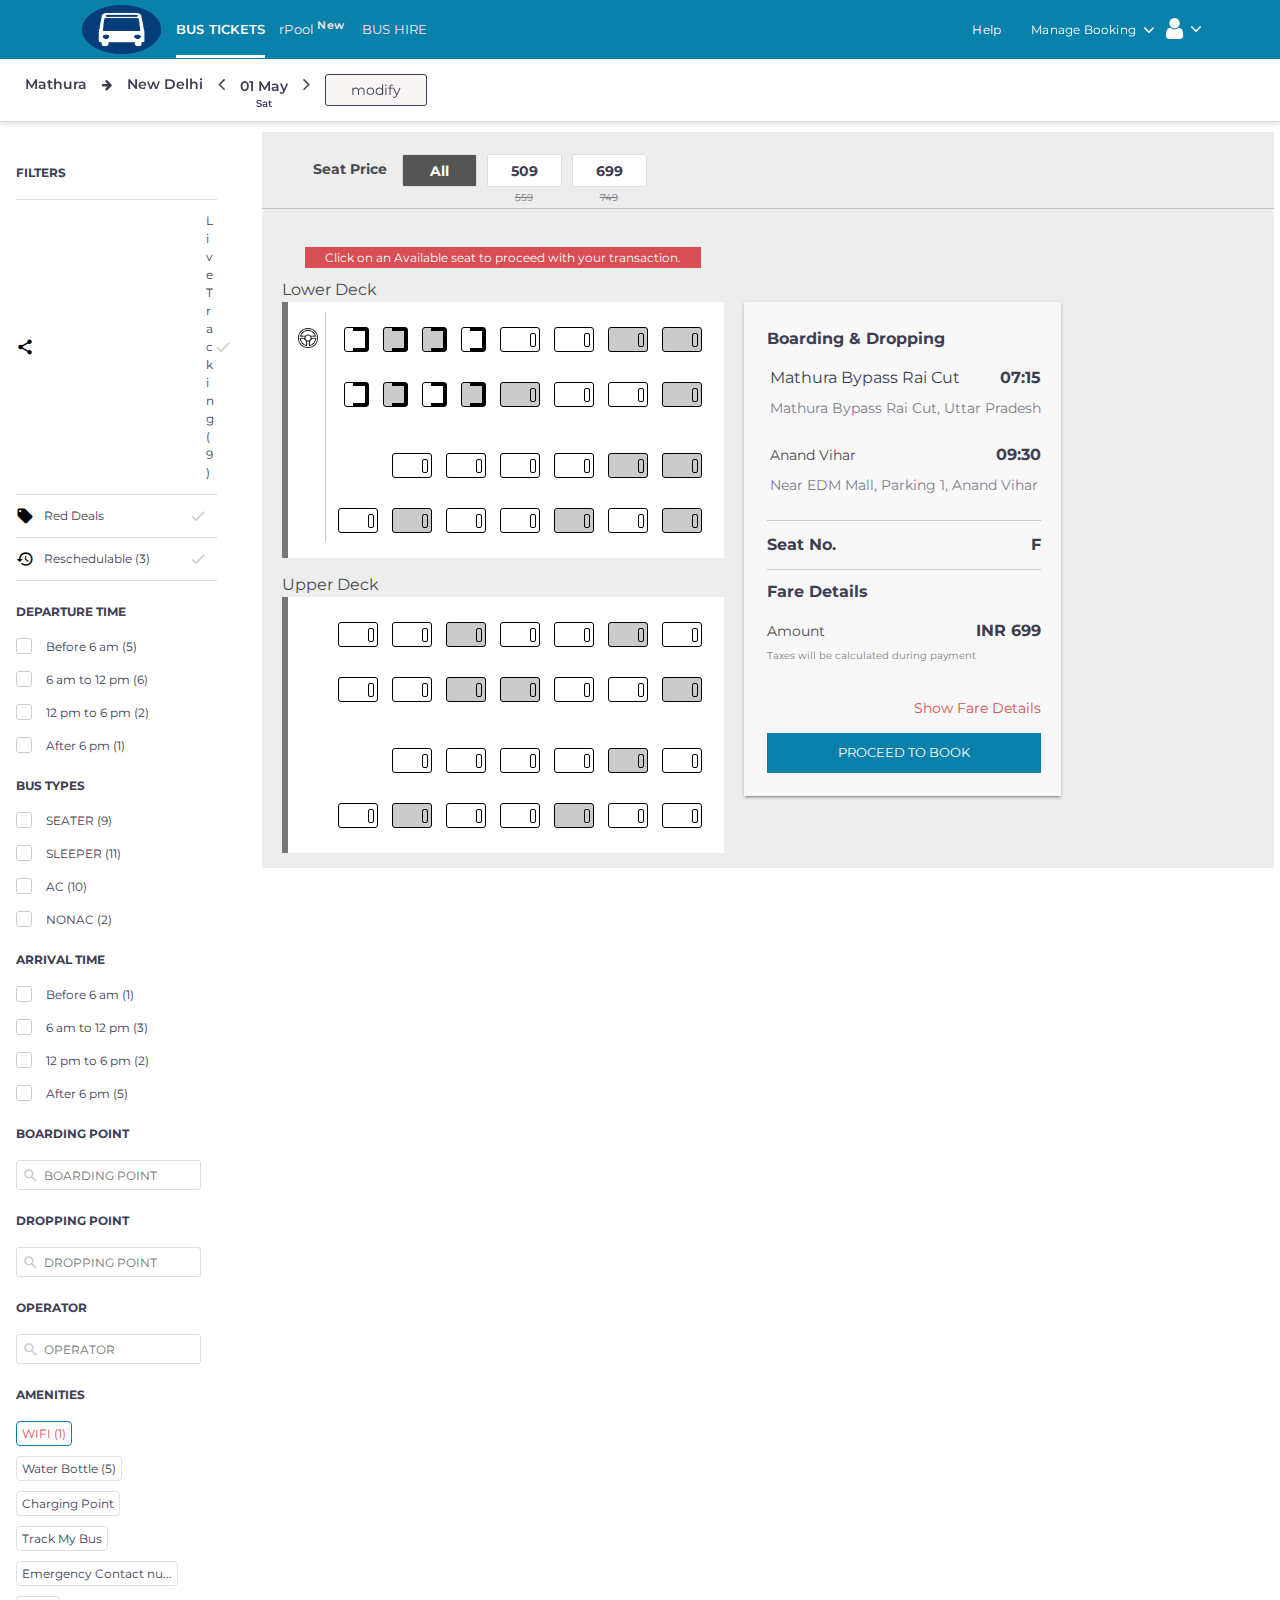
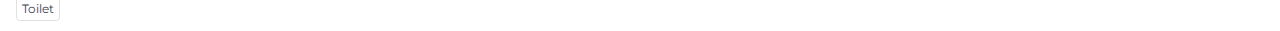
<file: select-seat.html>
<!doctype html>
<html lang="en">
    <head>
        <!-- Required meta tags -->
        <meta charset="utf-8">
        <meta name="viewport" content="width=device-width, initial-scale=1, shrink-to-fit=no">
        <title>Select Seats</title>

        <!-- Bootstrap CSS -->
        <link href="css/bootstrap.min.css" rel="stylesheet"/>
        <link href="css/style.css" rel="stylesheet">
        <link href="css/responsive.css" rel="stylesheet">

        <!-- Other CSS Link -->
        <link href="css/slimmenu.min.css" rel="stylesheet">

        <!-- Font Family -->
        <link rel="stylesheet" href="font/font-awesome/css/font-awesome.min.css">
        <link rel="preconnect" href="https://fonts.gstatic.com">
        <link href="https://fonts.googleapis.com/css2?family=Montserrat:ital,wght@0,100;0,400;0,500;0,600;0,700;0,800;0,900;1,200;1,400&display=swap" rel="stylesheet">
        <link href="https://fonts.googleapis.com/icon?family=Material+Icons" rel="stylesheet">


    </head>
    <body>
        <div class="main-wrapper">
            
            <!-- header -->
            <header class="header cp">
                <div class="container">
                    <div class="header-inner">
                        <div class="header-left">
                            <div class="logo">
                                <img src="image/log.png" class="logo" alt="logo">
                            </div> 
                            <nav class="product-nav">
                                <ul>
                                    <li>
                                        <a href="#" class="active" >BUS TICKETS</a>
                                    </li>
                                    <li>
                                        <a href="#">rPool <sup>New</sup></a>
                                    </li>
                                    <li>
                                        <a href="#">BUS HIRE</a>
                                    </li>
                                </ul>
                            </nav>
                        </div>           
                        <div class="header-right">
                            <div class="menu-collapser" style="display: none;">
                                <div class="collapse-button">
                                    <span class="icon-bar"></span>
                                    <span class="icon-bar"></span>
                                    <span class="icon-bar"></span>
                                </div>
                            </div>
                            <ul class="slimmenu">
                                <li class="has-submenu">
                                    <a href="#">Help</a>
                                </li>
                                <li class="has-submenu">
                                    <a href="#">Manage Booking</a>
                                    <ul class="sub-menu" style="display: none;">
                                        <li><a href="#">Bus Tickets</a></li>
                                        <li><a href="#">Cancel</a></li>
                                        <li><a href="#">Change Travel Date</a></li>
                                        <li><a href="#">Show My Ticket</a></li>
                                        <li><a href="#">Email/SMS</a></li>
                                    </ul>
                                    <span class="sub-toggle"></span>
                                </li>
                                <li class="has-submenu">
                                    <i class="fa fa-user" aria-hidden="true"></i>
                                    <ul class="sub-menu" style="display: none;">
                                        <li><a href="#">Sign In / Sign Up</a></li>
                                    </ul>
                                    <span class="sub-toggle sub-mar"></span>
                                </li>
                                <li class="m-submenu">
                                    <a href="#">Sign In / Sign Up</a>
                                </li>
                                <li class="m-submenu">
                                    <a href="#">Search Buses</a>
                                </li>
                                <li class="m-submenu">
                                    <a href="#">Offers</a>
                                </li>
                                <li class="m-submenu">
                                    <a href="#">Refer & Earn</a>
                                </li>
                                <li class="m-submenu">
                                    <a href="#">Help</a>
                                </li>
                                <li class="m-submenu">
                                    <a href="#">Get Ticket Details</a>
                                </li>
                                <li class="m-submenu">
                                    <a href="#">About Us</a>
                                </li>
                                <li class="m-submenu">
                                    <a href="#">Cancel Ticket</a>
                                </li>
                                <li class="m-submenu">
                                    <a href="#">Reschedule Ticket</a>
                                </li>
                                <li class="m-submenu">
                                    <a href="#">Setting</a>
                                </li>
                            </ul>
                        </div>
                        <div class="m-profile">
                            <a href="#"><i class="fa fa-user" aria-hidden="true"></i></a>
                        </div>
                        
                    </div>
                </div>        
            </header>

             <!-- search-bus-nav Section -->
             <Section class="search-bus-nav cp">
                <div class="row g-0">
                    <div class="col-md-12 col-sm-12 col-xs-12">
                        <div class="section-headline">
                            <div class="ticket-info">
                                <div class="d-flex">
                                    <div class="to-location dst">
                                        Mathura<i class="fa fa-arrow-right" aria-hidden="true"></i>
                                    </div>
                                    <div class="from-loction dst">
                                        New Delhi
                                    </div>
                                </div>
                                <div class="search-date dst" style="position: relative;">
                                    <i class="fa fa-angle-left" aria-hidden="true"></i>01 May<i class="fa fa-angle-right" aria-hidden="true"></i>
                                    <span class="search-day">Sat</span>
                                </div>
                                <div class="modify">
                                    <button class="modify-btn">modify</button>
                                </div>
                            </div>
                        </div>
                    </div>
                </div>
            </Section>  

            <!-- search-bus-src Section -->
            <section class="search-bus-src">
                <div class="filter-block cp">
                    <div class="filter">
                        <div class="filter-title f-bold">
                            FILTERS
                        </div>
                        <div class="filter-inner ">
                            <ul class="add-filter">
                                <li class="filter-detail">
                                    <div class="d-flex align-items-center">
                                        <i class="material-icons" style="color: #000;">share_location</i>
                                        Live Tracking (9)
                                    </div>
                                    <div class="d-flex" style="color: #ccc;">
                                        <i class="material-icons">done</i>
                                    </div>
                                </li>
                                <li class="filter-detail">
                                    <div class="d-flex align-items-center">
                                        <i class="material-icons" style="color: #000;">local_offer</i>
                                        Red Deals
                                    </div>
                                    <div class="d-flex" style="color: #ccc;">    
                                        <i class="material-icons">done</i>
                                    </div>
                                </li>
                                <li class="filter-detail">
                                    <div class="d-flex align-items-center">
                                        <i class="material-icons" style="color: #000;">restore</i>
                                        Reschedulable (3)
                                    </div>
                                    <div class="d-flex" style="color: #ccc;">
                                        <i class="material-icons">done</i>
                                    </div>
                                </li>
                            </ul>
                        </div>
                        <div class="filter-title f-bold">
                            DEPARTURE TIME
                        </div>
                        <div class="departure-inner">
                            <ul class="add-departure">
                                <li class="checkbox">
                                    <div class="custom-checkbox">
                                        <label class="label" for="checkbox1">
                                            <input type="checkbox" id="checkbox1">
                                            <span class="checkbox-label">Before 6 am (5)</span>
                                            <span class="checkmark"></span>
                                        </label>
                                    </div>
                                </li>
                                <li class="checkbox">
                                    <div class="custom-checkbox">
                                        <label class="label" for="checkbox2">
                                            <input type="checkbox" id="checkbox2">
                                            <span class="checkbox-label">6 am to 12 pm (6)</span>
                                            <span class="checkmark"></span>
                                        </label>
                                    </div>
                                </li>
                                <li class="checkbox">
                                    <div class="custom-checkbox">
                                        <label class="label" for="checkbox3">
                                            <input type="checkbox" id="checkbox3">
                                            <span class="checkbox-label">12 pm to 6 pm (2)</span>
                                            <span class="checkmark"></span>
                                        </label>
                                    </div>
                                </li>
                                <li class="checkbox">
                                    <div class="custom-checkbox">
                                        <label class="label" for="checkbox4">
                                            <input type="checkbox" id="checkbox4">
                                            <span class="checkbox-label">After 6 pm (1)</span>
                                            <span class="checkmark"></span>
                                        </label>
                                    </div>
                                </li>
                            </ul>
                        </div>
                        <div class="filter-title f-bold">
                            BUS TYPES
                        </div>
                        <div class="bus-type-inner">
                            <ul class="add-bus-type">
                                <li class="checkbox">
                                    <div class="custom-checkbox">
                                        <label class="label" for="checkbox5">
                                            <input type="checkbox" id="checkbox5">
                                            <span class="checkbox-label">SEATER (9)</span>
                                            <span class="checkmark"></span>
                                        </label>
                                    </div>
                                </li>
                                <li class="checkbox">
                                    <div class="custom-checkbox">
                                        <label class="label" for="checkbox6">
                                            <input type="checkbox" id="checkbox6">
                                            <span class="checkbox-label">SLEEPER (11)</span>
                                            <span class="checkmark"></span>
                                        </label>
                                    </div>
                                </li>
                                <li class="checkbox">
                                    <div class="custom-checkbox">
                                        <label class="label" for="checkbox7">
                                            <input type="checkbox" id="checkbox7">
                                            <span class="checkbox-label">AC (10)</span>
                                            <span class="checkmark"></span>
                                        </label>
                                    </div>
                                </li>
                                <li class="checkbox">
                                    <div class="custom-checkbox">
                                        <label class="label" for="checkbox8">
                                            <input type="checkbox" id="checkbox8">
                                            <span class="checkbox-label">NONAC (2)</span>
                                            <span class="checkmark"></span>
                                        </label>
                                    </div>
                                </li>
                            </ul>
                        </div>
                        <div class="filter-title f-bold">
                            ARRIVAL TIME
                        </div>
                        <div class="arrival-inner">
                            <ul class="add-arrival">
                                <li class="checkbox">
                                    <div class="custom-checkbox">
                                        <label class="label" for="checkbox9">
                                            <input type="checkbox" id="checkbox9">
                                            <span class="checkbox-label">Before 6 am (1)</span>
                                            <span class="checkmark"></span>
                                        </label>
                                    </div>
                                </li>
                                <li class="checkbox">
                                    <div class="custom-checkbox">
                                        <label class="label" for="checkbox10">
                                            <input type="checkbox" id="checkbox10">
                                            <span class="checkbox-label">6 am to 12 pm (3)</span>
                                            <span class="checkmark"></span>
                                        </label>
                                    </div>
                                </li>
                                <li class="checkbox">
                                    <div class="custom-checkbox">
                                        <label class="label" for="checkbox11">
                                            <input type="checkbox" id="checkbox11">
                                            <span class="checkbox-label">12 pm to 6 pm (2)</span>
                                            <span class="checkmark"></span>
                                        </label>
                                    </div>
                                </li>
                                <li class="checkbox">
                                    <div class="custom-checkbox">
                                        <label class="label" for="checkbox12">
                                            <input type="checkbox" id="checkbox12">
                                            <span class="checkbox-label">After 6 pm (5)</span>
                                            <span class="checkmark"></span>
                                        </label>
                                    </div>
                                </li>
                            </ul>
                        </div>
                        <div class="filter-title f-bold">
                            BOARDING POINT
                        </div>
                        <div class="fil-search">
                            <i class="material-icons">search</i>
                            <input type="text" placeholder="BOARDING POINT">
                        </div>
                        <div class="filter-title f-bold">
                            DROPPING POINT
                        </div>
                        <div class="fil-search">
                            <i class="material-icons">search</i>
                            <input type="text" placeholder="DROPPING POINT">
                        </div>
                        <div class="filter-title f-bold">
                            OPERATOR
                        </div>
                        <div class="fil-search">
                            <i class="material-icons">search</i>
                            <input type="text" placeholder="OPERATOR">
                        </div>
                        <div class="filter-title f-bold">
                            AMENITIES
                        </div>
                        <div class="amenities-inner">
                            <ul class="add-amenities">
                                <li class="amenities-detail active">WIFI (1)</li>
                                <li class="amenities-detail">Water Bottle (5)</li>
                                <li class="amenities-detail">Charging Point</li>
                                <li class="amenities-detail">Track My Bus</li>
                                <li class="amenities-detail">Emergency Contact nu...</li>
                                <li class="amenities-detail">Toilet</li>
                            </ul> 
                        </div>    
                    </div>
                </div>
                <div class="bus-results">
                    
                    <!-- view-seats -->
                    <div class="seat-container-wrapper">
                        <div class="seat-container-div">
                            <div class="seat-container cp lp">
                                <div class="SeatsSelectorWrapper">
                                    <div class="price-ploy-container">
                                        <div class="price-ploy-innerWrapper">
                                            <h3 class="seat-label">Seat Price</h3>
                                            <div class="price-ploy-wrapper ">
                                                <ul class="discountPrice d-flex">
                                                    <li class="disPrice price-selected" style="width: 33%;">All</li>
                                                    <li class="disPrice" style="width: 33%;">509</li>
                                                    <li class="disPrice" style="width: 33%;">699</li>
                                                </ul>
                                                <ul class="originalPrice d-flex">
                                                    <li style="width: 33%;"></li>
                                                    <li class="origPrice" style="width: 33%;">559</li>
                                                    <li class="origPrice" style="width: 33%;">749</li>
                                                </ul>
                                            </div>
                                        </div>
                                    </div>
                                    <div class="seat-layout">
                                        <div class="seat-select-lbl">
                                            <span class="seatSelMsg">Click on an Available seat to proceed with your transaction.</span>
                                        </div>
                                        <div class="deck-layout">
                                            <div class="deck-wrapper lower-deck">
                                                <div class="deck-label">Lower Deck</div>
                                                <div class="lower-deck-inner">
                                                    <div class="d-flex">
                                                        <div class="driver-seat">
                                                            <div class="stering-img">
                                                                <img src="image/stering.png" alt="stering-img">
                                                            </div>
                                                        </div>
                                                        <div class="line-1">
                                                            <div class="passenger-seat">
                                                                <div class="seat">
                                                                    <div class="seat-inner"></div>
                                                                </div>
                                                                <div class="seat active">
                                                                    <div class="seat-inner"></div>
                                                                </div>
                                                                <div class="seat active">
                                                                    <div class="seat-inner"></div>
                                                                </div>
                                                                <div class="seat">
                                                                    <div class="seat-inner"></div>
                                                                </div>
                                                                <div class="bed">
                                                                    <div class="bed-inner"></div>
                                                                </div>
                                                                <div class="bed">
                                                                    <div class="bed-inner"></div>
                                                                </div>
                                                                <div class="bed active">
                                                                    <div class="bed-inner"></div>
                                                                </div>
                                                                <div class="bed active">
                                                                    <div class="bed-inner"></div>
                                                                </div>
                                                            </div>






                                                            <div class="passenger-seat">
                                                                <div class="seat">
                                                                    <div class="seat-inner"></div>
                                                                </div>
                                                                <div class="seat active">
                                                                    <div class="seat-inner"></div>
                                                                </div>
                                                                <div class="seat ">
                                                                    <div class="seat-inner"></div>
                                                                </div>
                                                                <div class="seat active">
                                                                    <div class="seat-inner"></div>
                                                                </div>
                                                                <div class="bed active">
                                                                    <div class="bed-inner"></div>
                                                                </div>
                                                                <div class="bed">
                                                                    <div class="bed-inner"></div>
                                                                </div>
                                                                <div class="bed ">
                                                                    <div class="bed-inner"></div>
                                                                </div>
                                                                <div class="bed active">
                                                                    <div class="bed-inner"></div>
                                                                </div>
                                                            </div>
                                                            <div class="passenger-seat m-top-16">
                                                                <div class="seat d-none">
                                                                    <div class="seat-inner"></div>
                                                                </div>
                                                                <div class="bed">
                                                                    <div class="bed-inner"></div>
                                                                </div>
                                                                <div class="bed">
                                                                    <div class="bed-inner"></div>
                                                                </div>
                                                                <div class="bed">
                                                                    <div class="bed-inner"></div>
                                                                </div>
                                                                <div class="bed">
                                                                    <div class="bed-inner"></div>
                                                                </div>
                                                                <div class="bed active">
                                                                    <div class="bed-inner"></div>
                                                                </div>
                                                                <div class="bed active">
                                                                    <div class="bed-inner"></div>
                                                                </div>
                                                            </div>
                                                            <div class="passenger-seat">
                                                                <div class="bed ">
                                                                    <div class="bed-inner"></div>
                                                                </div>
                                                                <div class="bed active">
                                                                    <div class="bed-inner"></div>
                                                                </div>
                                                                <div class="bed ">
                                                                    <div class="bed-inner"></div>
                                                                </div>
                                                                <div class="bed ">
                                                                    <div class="bed-inner"></div>
                                                                </div>
                                                                <div class="bed active">
                                                                    <div class="bed-inner"></div>
                                                                </div>
                                                                <div class="bed">
                                                                    <div class="bed-inner"></div>
                                                                </div>
                                                                <div class="bed active">
                                                                    <div class="bed-inner"></div>
                                                                </div>
                                                            </div>
                                                        </div>

                                                    </div>
                                                </div>
                                            </div>
                                            <div class="deck-wrapper upper-deck">
                                                <div class="deck-label">Upper Deck</div>
                                                <div class="lower-deck-inner">
                                                    <div class="line-1">
                                                        <div class="passenger-seat">
                                                            <div class="bed">
                                                                <div class="bed-inner"></div>
                                                            </div>
                                                            <div class="bed">
                                                                <div class="bed-inner"></div>
                                                            </div>
                                                            <div class="bed active">
                                                                <div class="bed-inner"></div>
                                                            </div>
                                                            <div class="bed">
                                                                <div class="bed-inner"></div>
                                                            </div>
                                                            <div class="bed">
                                                                <div class="bed-inner"></div>
                                                            </div>
                                                            <div class="bed active">
                                                                <div class="bed-inner"></div>
                                                            </div>
                                                            <div class="bed">
                                                                <div class="bed-inner"></div>
                                                            </div>
                                                        </div>
                                                        <div class="passenger-seat">
                                                            <div class="bed">
                                                                <div class="bed-inner"></div>
                                                            </div>
                                                            <div class="bed">
                                                                <div class="bed-inner"></div>
                                                            </div>
                                                            <div class="bed active">
                                                                <div class="bed-inner"></div>
                                                            </div>
                                                            <div class="bed active">
                                                                <div class="bed-inner"></div>
                                                            </div>
                                                            <div class="bed">
                                                                <div class="bed-inner"></div>
                                                            </div>
                                                            <div class="bed ">
                                                                <div class="bed-inner"></div>
                                                            </div>
                                                            <div class="bed active">
                                                                <div class="bed-inner"></div>
                                                            </div>
                                                        </div>
                                                        <div class="passenger-seat m-top-16">
                                                            <div class="seat d-none">
                                                                <div class="seat-inner"></div>
                                                            </div>
                                                            <div class="bed">
                                                                <div class="bed-inner"></div>
                                                            </div>
                                                            <div class="bed">
                                                                <div class="bed-inner"></div>
                                                            </div>
                                                            <div class="bed">
                                                                <div class="bed-inner"></div>
                                                            </div>
                                                            <div class="bed">
                                                                <div class="bed-inner"></div>
                                                            </div>
                                                            <div class="bed active">
                                                                <div class="bed-inner"></div>
                                                            </div>
                                                            <div class="bed">
                                                                <div class="bed-inner"></div>
                                                            </div>
                                                        </div>
                                                        <div class="passenger-seat">
                                                            <div class="bed ">
                                                                <div class="bed-inner"></div>
                                                            </div>
                                                            <div class="bed active">
                                                                <div class="bed-inner"></div>
                                                            </div>
                                                            <div class="bed ">
                                                                <div class="bed-inner"></div>
                                                            </div>
                                                            <div class="bed ">
                                                                <div class="bed-inner"></div>
                                                            </div>
                                                            <div class="bed active">
                                                                <div class="bed-inner"></div>
                                                            </div>
                                                            <div class="bed">
                                                                <div class="bed-inner"></div>
                                                            </div>
                                                            <div class="bed">
                                                                <div class="bed-inner"></div>
                                                            </div>
                                                        </div>
                                                    </div>
                                                </div>
                                            </div>
                                        </div>
                                    </div>
                                </div>
                            </div>
                            <div class="other-container">

                                <!-- select-seat -->
                                <div class="select-seat">
                                    <div class="select-seat-container">
                                        <div class="select-m">
                                            <div class="select-heading">
                                                Boarding &amp; Dropping
                                            </div>
                                            <div class="select-m">
                                                <div class="d-flex justify-content-between align-items-center">
                                                    <div class="boarding-point">Mathura Bypass Rai Cut</div>
                                                    <div class="point-time">07:15</div>
                                                </div>
                                                <div class="point-address">Mathura Bypass Rai Cut, Uttar Pradesh</div>
                                                <div class="d-flex justify-content-between align-items-center">
                                                    <div class="dropping-point">Anand Vihar </div>
                                                    <div class="point-time">09:30</div>
                                                </div>
                                                <div class="point-address">Near EDM Mall, Parking 1, Anand Vihar</div>
                                            </div>
                                            <div class="seat-no">
                                                <div class="d-flex justify-content-between align-items-center">
                                                    <div class="select-heading">Seat No.</div>
                                                    <div class="number">F</div>
                                                </div>
                                            </div>
                                            <div class="other-details">
                                                <div class="select-heading">Fare Details</div>
                                                <div class="amount">
                                                    <div class="d-flex justify-content-between align-items-center">
                                                        <div class="dropping-point">Amount </div>
                                                        <div class="point-time"> INR 699</div>
                                                    </div>
                                                    <div class="text">Taxes will be calculated during payment</div>
                                                </div> 
                                                <h3 class="fare-detail">Show Fare Details</h3>   
                                            </div>
                                            <div class="Proceed-button">
                                               <a href="passenger-details-page.html"> <button class="button">Proceed to book</button></a>
                                            </div>
                                        </div>
                                    </div>
                                </div>
                                
                            </div>
                        </div>
                    </div>
            </section>

            


            
            
            
        </div>

        <!-- jQuery (necessary for Bootstrap's JavaScript plugins) -->
        <script src="js/jquary.min.js"></script>

        <!-- Include all compiled plugins (below), or include individual files as needed -->
        <script src="js/bootstrap.min.js"></script>
        <script src="js/jquery.slimmenu.min.js"></script>

        <script>
            
            $('.slimmenu').slimmenu({
                resizeWidth: '767',
                collapserTitle: '',
                animSpeed:'medium',
                indentChildren: true,
                childrenIndenter: '<i class="fa fa-angle-right"></i>',
            });
            
            // Close Effect Menu
            $(function() {
                $('.collapse-button').click(function() {
                    $('.collapse-button').toggleClass('close-menu');
                });
            });

        </script>    

        <script src="js/custom.js"></script>
    </body>
</html>
</file>
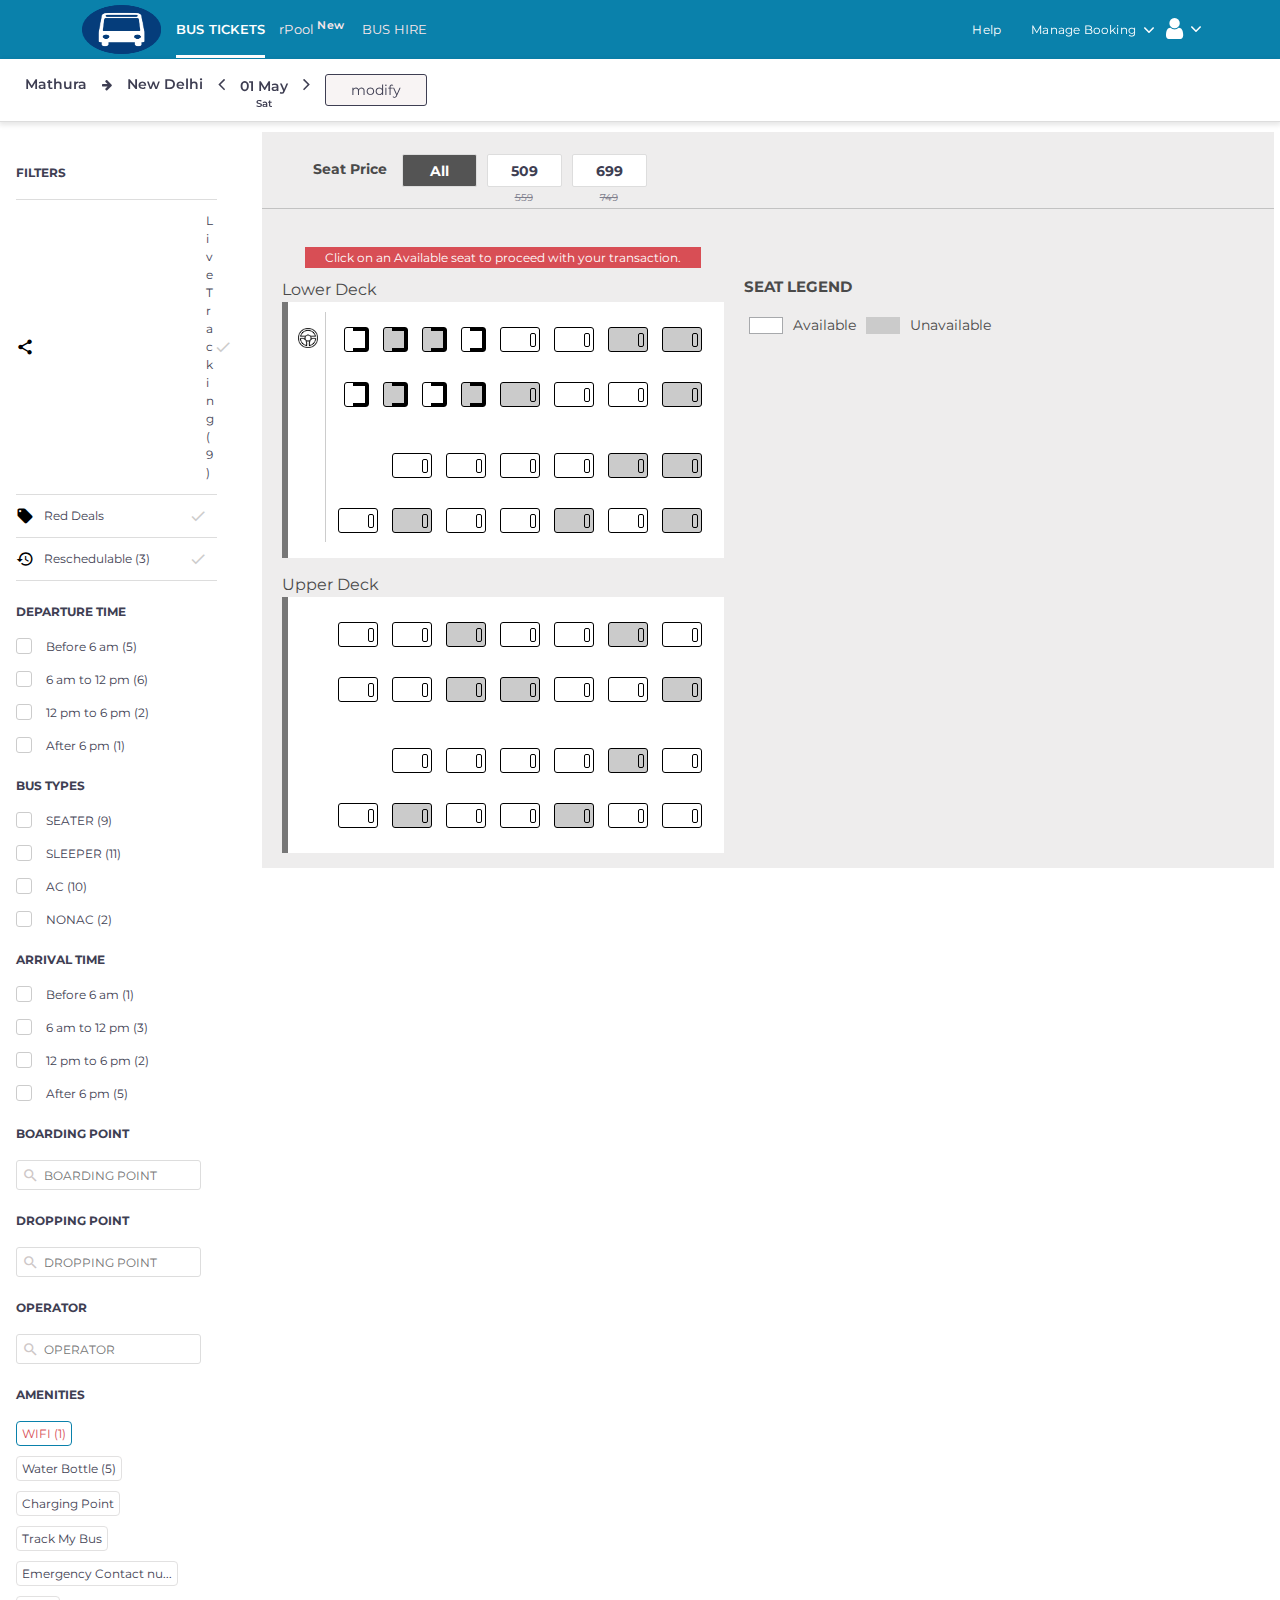
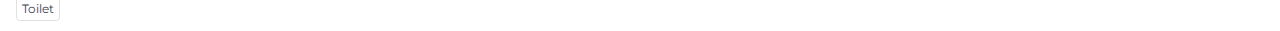
<file: view-seats.html>
<!doctype html>
<html lang="en">
    <head>
        <!-- Required meta tags -->
        <meta charset="utf-8">
        <meta name="viewport" content="width=device-width, initial-scale=1, shrink-to-fit=no">
        <title>View Seats</title>

        <!-- Bootstrap CSS -->
        <link href="css/bootstrap.min.css" rel="stylesheet"/>
        <link href="css/style.css" rel="stylesheet">
        <link href="css/responsive.css" rel="stylesheet">

        <!-- Other CSS Link -->
        <link href="css/slimmenu.min.css" rel="stylesheet">

        <!-- Font Family -->
        <link rel="stylesheet" href="font/font-awesome/css/font-awesome.min.css">
        <link rel="preconnect" href="https://fonts.gstatic.com">
        <link href="https://fonts.googleapis.com/css2?family=Montserrat:ital,wght@0,100;0,400;0,500;0,600;0,700;0,800;0,900;1,200;1,400&display=swap" rel="stylesheet">
        <link href="https://fonts.googleapis.com/icon?family=Material+Icons" rel="stylesheet">


    </head>
    <body>
        <div class="main-wrapper">
            
            <!-- header -->
            <header class="header cp">
                <div class="container">
                    <div class="header-inner">
                        <div class="header-left">
                            <div class="logo">
                                <img src="image/log.png" class="logo" alt="logo">
                            </div> 
                            <nav class="product-nav">
                                <ul>
                                    <li>
                                        <a href="#" class="active" >BUS TICKETS</a>
                                    </li>
                                    <li>
                                        <a href="#">rPool <sup>New</sup></a>
                                    </li>
                                    <li>
                                        <a href="#">BUS HIRE</a>
                                    </li>
                                </ul>
                            </nav>
                        </div>           
                        <div class="header-right">
                            <div class="menu-collapser" style="display: none;">
                                <div class="collapse-button">
                                    <span class="icon-bar"></span>
                                    <span class="icon-bar"></span>
                                    <span class="icon-bar"></span>
                                </div>
                            </div>
                            <ul class="slimmenu">
                                <li class="has-submenu">
                                    <a href="#">Help</a>
                                </li>
                                <li class="has-submenu">
                                    <a href="#">Manage Booking</a>
                                    <ul class="sub-menu" style="display: none;">
                                        <li><a href="#">Bus Tickets</a></li>
                                        <li><a href="#">Cancel</a></li>
                                        <li><a href="#">Change Travel Date</a></li>
                                        <li><a href="#">Show My Ticket</a></li>
                                        <li><a href="#">Email/SMS</a></li>
                                    </ul>
                                    <span class="sub-toggle"></span>
                                </li>
                                <li class="has-submenu">
                                    <i class="fa fa-user" aria-hidden="true"></i>
                                    <ul class="sub-menu" style="display: none;">
                                        <li><a href="#">Sign In / Sign Up</a></li>
                                    </ul>
                                    <span class="sub-toggle sub-mar"></span>
                                </li>
                                <li class="m-submenu">
                                    <a href="#">Sign In / Sign Up</a>
                                </li>
                                <li class="m-submenu">
                                    <a href="#">Search Buses</a>
                                </li>
                                <li class="m-submenu">
                                    <a href="#">Offers</a>
                                </li>
                                <li class="m-submenu">
                                    <a href="#">Refer & Earn</a>
                                </li>
                                <li class="m-submenu">
                                    <a href="#">Help</a>
                                </li>
                                <li class="m-submenu">
                                    <a href="#">Get Ticket Details</a>
                                </li>
                                <li class="m-submenu">
                                    <a href="#">About Us</a>
                                </li>
                                <li class="m-submenu">
                                    <a href="#">Cancel Ticket</a>
                                </li>
                                <li class="m-submenu">
                                    <a href="#">Reschedule Ticket</a>
                                </li>
                                <li class="m-submenu">
                                    <a href="#">Setting</a>
                                </li>
                            </ul>
                        </div>
                        <div class="m-profile">
                            <a href="#"><i class="fa fa-user" aria-hidden="true"></i></a>
                        </div>
                        
                    </div>
                </div>        
            </header>

             <!-- search-bus-nav Section -->
             <Section class="search-bus-nav cp">
                <div class="row g-0">
                    <div class="col-md-12 col-sm-12 col-xs-12">
                        <div class="section-headline">
                            <div class="ticket-info">
                                <div class="d-flex">
                                    <div class="to-location dst">
                                        Mathura<i class="fa fa-arrow-right" aria-hidden="true"></i>
                                    </div>
                                    <div class="from-loction dst">
                                        New Delhi
                                    </div>
                                </div>
                                <div class="search-date dst" style="position: relative;">
                                    <i class="fa fa-angle-left" aria-hidden="true"></i>01 May<i class="fa fa-angle-right" aria-hidden="true"></i>
                                    <span class="search-day">Sat</span>
                                </div>
                                <div class="modify">
                                    <button class="modify-btn">modify</button>
                                </div>
                            </div>
                        </div>
                    </div>
                </div>
            </Section>  

            <!-- search-bus-src Section -->
            <section class="search-bus-src">
                <div class="filter-block">
                    <div class="filter">
                        <div class="filter-title f-bold">
                            FILTERS
                        </div>
                        <div class="filter-inner ">
                            <ul class="add-filter">
                                <li class="filter-detail">
                                    <div class="d-flex align-items-center">
                                        <i class="material-icons" style="color: #000;">share_location</i>
                                        Live Tracking (9)
                                    </div>
                                    <div class="d-flex" style="color: #ccc;">
                                        <i class="material-icons">done</i>
                                    </div>
                                </li>
                                <li class="filter-detail">
                                    <div class="d-flex align-items-center">
                                        <i class="material-icons" style="color: #000;">local_offer</i>
                                        Red Deals
                                    </div>
                                    <div class="d-flex" style="color: #ccc;">    
                                        <i class="material-icons">done</i>
                                    </div>
                                </li>
                                <li class="filter-detail">
                                    <div class="d-flex align-items-center">
                                        <i class="material-icons" style="color: #000;">restore</i>
                                        Reschedulable (3)
                                    </div>
                                    <div class="d-flex" style="color: #ccc;">
                                        <i class="material-icons">done</i>
                                    </div>
                                </li>
                            </ul>
                        </div>
                        <div class="filter-title f-bold">
                            DEPARTURE TIME
                        </div>
                        <div class="departure-inner">
                            <ul class="add-departure">
                                <li class="checkbox">
                                    <div class="custom-checkbox">
                                        <label class="label" for="checkbox1">
                                            <input type="checkbox" id="checkbox1">
                                            <span class="checkbox-label">Before 6 am (5)</span>
                                            <span class="checkmark"></span>
                                        </label>
                                    </div>
                                </li>
                                <li class="checkbox">
                                    <div class="custom-checkbox">
                                        <label class="label" for="checkbox2">
                                            <input type="checkbox" id="checkbox2">
                                            <span class="checkbox-label">6 am to 12 pm (6)</span>
                                            <span class="checkmark"></span>
                                        </label>
                                    </div>
                                </li>
                                <li class="checkbox">
                                    <div class="custom-checkbox">
                                        <label class="label" for="checkbox3">
                                            <input type="checkbox" id="checkbox3">
                                            <span class="checkbox-label">12 pm to 6 pm (2)</span>
                                            <span class="checkmark"></span>
                                        </label>
                                    </div>
                                </li>
                                <li class="checkbox">
                                    <div class="custom-checkbox">
                                        <label class="label" for="checkbox4">
                                            <input type="checkbox" id="checkbox4">
                                            <span class="checkbox-label">After 6 pm (1)</span>
                                            <span class="checkmark"></span>
                                        </label>
                                    </div>
                                </li>
                            </ul>
                        </div>
                        <div class="filter-title f-bold">
                            BUS TYPES
                        </div>
                        <div class="bus-type-inner">
                            <ul class="add-bus-type">
                                <li class="checkbox">
                                    <div class="custom-checkbox">
                                        <label class="label" for="checkbox5">
                                            <input type="checkbox" id="checkbox5">
                                            <span class="checkbox-label">SEATER (9)</span>
                                            <span class="checkmark"></span>
                                        </label>
                                    </div>
                                </li>
                                <li class="checkbox">
                                    <div class="custom-checkbox">
                                        <label class="label" for="checkbox6">
                                            <input type="checkbox" id="checkbox6">
                                            <span class="checkbox-label">SLEEPER (11)</span>
                                            <span class="checkmark"></span>
                                        </label>
                                    </div>
                                </li>
                                <li class="checkbox">
                                    <div class="custom-checkbox">
                                        <label class="label" for="checkbox7">
                                            <input type="checkbox" id="checkbox7">
                                            <span class="checkbox-label">AC (10)</span>
                                            <span class="checkmark"></span>
                                        </label>
                                    </div>
                                </li>
                                <li class="checkbox">
                                    <div class="custom-checkbox">
                                        <label class="label" for="checkbox8">
                                            <input type="checkbox" id="checkbox8">
                                            <span class="checkbox-label">NONAC (2)</span>
                                            <span class="checkmark"></span>
                                        </label>
                                    </div>
                                </li>
                            </ul>
                        </div>
                        <div class="filter-title f-bold">
                            ARRIVAL TIME
                        </div>
                        <div class="arrival-inner">
                            <ul class="add-arrival">
                                <li class="checkbox">
                                    <div class="custom-checkbox">
                                        <label class="label" for="checkbox9">
                                            <input type="checkbox" id="checkbox9">
                                            <span class="checkbox-label">Before 6 am (1)</span>
                                            <span class="checkmark"></span>
                                        </label>
                                    </div>
                                </li>
                                <li class="checkbox">
                                    <div class="custom-checkbox">
                                        <label class="label" for="checkbox10">
                                            <input type="checkbox" id="checkbox10">
                                            <span class="checkbox-label">6 am to 12 pm (3)</span>
                                            <span class="checkmark"></span>
                                        </label>
                                    </div>
                                </li>
                                <li class="checkbox">
                                    <div class="custom-checkbox">
                                        <label class="label" for="checkbox11">
                                            <input type="checkbox" id="checkbox11">
                                            <span class="checkbox-label">12 pm to 6 pm (2)</span>
                                            <span class="checkmark"></span>
                                        </label>
                                    </div>
                                </li>
                                <li class="checkbox">
                                    <div class="custom-checkbox">
                                        <label class="label" for="checkbox12">
                                            <input type="checkbox" id="checkbox12">
                                            <span class="checkbox-label">After 6 pm (5)</span>
                                            <span class="checkmark"></span>
                                        </label>
                                    </div>
                                </li>
                            </ul>
                        </div>
                        <div class="filter-title f-bold">
                            BOARDING POINT
                        </div>
                        <div class="fil-search">
                            <i class="material-icons">search</i>
                            <input type="text" placeholder="BOARDING POINT">
                        </div>
                        <div class="filter-title f-bold">
                            DROPPING POINT
                        </div>
                        <div class="fil-search">
                            <i class="material-icons">search</i>
                            <input type="text" placeholder="DROPPING POINT">
                        </div>
                        <div class="filter-title f-bold">
                            OPERATOR
                        </div>
                        <div class="fil-search">
                            <i class="material-icons">search</i>
                            <input type="text" placeholder="OPERATOR">
                        </div>
                        <div class="filter-title f-bold">
                            AMENITIES
                        </div>
                        <div class="amenities-inner">
                            <ul class="add-amenities">
                                <li class="amenities-detail active">WIFI (1)</li>
                                <li class="amenities-detail">Water Bottle (5)</li>
                                <li class="amenities-detail">Charging Point</li>
                                <li class="amenities-detail">Track My Bus</li>
                                <li class="amenities-detail">Emergency Contact nu...</li>
                                <li class="amenities-detail">Toilet</li>
                            </ul> 
                        </div>    
                    </div>
                </div>
                <div class="bus-results">

                    <!-- view-seats -->
                    <div class="seat-container-wrapper">
                        <div class="seat-container-div">
                            <div class="seat-container">
                                <div class="SeatsSelectorWrapper">
                                    <div class="price-ploy-container">
                                        <div class="price-ploy-innerWrapper">
                                            <h3 class="seat-label">Seat Price</h3>
                                            <div class="price-ploy-wrapper ">
                                                <ul class="discountPrice d-flex">
                                                    <li class="disPrice price-selected" style="width: 33%;">All</li>
                                                    <li class="disPrice" style="width: 33%;">509</li>
                                                    <li class="disPrice" style="width: 33%;">699</li>
                                                </ul>
                                                <ul class="originalPrice d-flex">
                                                    <li style="width: 33%;"></li>
                                                    <li class="origPrice" style="width: 33%;">559</li>
                                                    <li class="origPrice" style="width: 33%;">749</li>
                                                </ul>
                                            </div>
                                        </div>
                                    </div>
                                    <div class="seat-layout">
                                        <div class="seat-select-lbl">
                                            <span class="seatSelMsg">Click on an Available seat to proceed with your transaction.</span>
                                        </div>
                                        <div class="deck-layout">
                                            <div class="deck-wrapper lower-deck">
                                                <div class="deck-label">Lower Deck</div>
                                                <div class="lower-deck-inner">
                                                    <div class="d-flex">
                                                        <div class="driver-seat">
                                                            <div class="stering-img">
                                                                <img src="image/stering.png" alt="stering-img">
                                                            </div>
                                                        </div>
                                                        <div class="line-1">
                                                            <div class="passenger-seat">
                                                                <div class="seat sp">
                                                                    <a href="select-seat.html"><div class="seat-inner"></div></a>
                                                                </div>
                                                                <div class="seat active">
                                                                    <a href="select-seat.html"> <div class="seat-inner"></div></a>
                                                                </div>
                                                                <div class="seat active sp">
                                                                    <a href="select-seat.html"> <div class="seat-inner"></div></a>
                                                                </div>
                                                                <div class="seat">
                                                                     <a href="select-seat.html"><div class="seat-inner"></div></a>
                                                                </div>
                                                                <div class="bed sp">
                                                                    <a href="select-seat.html"><div class="bed-inner"></div></a>
                                                                </div>
                                                                <div class="bed">
                                                                    <div class="bed-inner"></div>
                                                                </div>
                                                                <div class="bed active">
                                                                    <div class="bed-inner"></div>
                                                                </div>
                                                                <div class="bed active">
                                                                    <div class="bed-inner"></div>
                                                                </div>
                                                            </div>
                                                            <div class="passenger-seat">
                                                                <div class="seat sp">
                                                                    <div class="seat-inner"></div>
                                                                </div>
                                                                <div class="seat active">
                                                                    <div class="seat-inner"></div>
                                                                </div>
                                                                <div class="seat sp">
                                                                    <div class="seat-inner"></div>
                                                                </div>
                                                                <div class="seat active">
                                                                    <div class="seat-inner"></div>
                                                                </div>
                                                                <div class="bed active">
                                                                    <div class="bed-inner"></div>
                                                                </div>
                                                                <div class="bed sp">
                                                                    <div class="bed-inner"></div>
                                                                </div>
                                                                <div class="bed ">
                                                                    <div class="bed-inner"></div>
                                                                </div>
                                                                <div class="bed active">
                                                                    <div class="bed-inner"></div>
                                                                </div>
                                                            </div>
                                                            <div class="passenger-seat m-top-16 pm">
                                                                <div class="seat d-none">
                                                                    <div class="seat-inner"></div>
                                                                </div>
                                                                <div class="bed sp">
                                                                    <div class="bed-inner"></div>
                                                                </div>
                                                                <div class="bed">
                                                                    <div class="bed-inner"></div>
                                                                </div>
                                                                <div class="bed sp">
                                                                    <div class="bed-inner"></div>
                                                                </div>
                                                                <div class="bed">
                                                                    <div class="bed-inner"></div>
                                                                </div>
                                                                <div class="bed active">
                                                                    <div class="bed-inner"></div>
                                                                </div>
                                                                <div class="bed active">
                                                                    <div class="bed-inner"></div>
                                                                </div>
                                                            </div>
                                                            <div class="passenger-seat pm">
                                                                <div class="bed sp">
                                                                    <div class="bed-inner"></div>
                                                                </div>
                                                                <div class="bed active">
                                                                    <div class="bed-inner"></div>
                                                                </div>
                                                                <div class="bed sp">
                                                                    <div class="bed-inner"></div>
                                                                </div>
                                                                <div class="bed ">
                                                                    <div class="bed-inner"></div>
                                                                </div>
                                                                <div class="bed active sp">
                                                                    <div class="bed-inner"></div>
                                                                </div>
                                                                <div class="bed">
                                                                    <div class="bed-inner"></div>
                                                                </div>
                                                                <div class="bed active">
                                                                    <div class="bed-inner"></div>
                                                                </div>
                                                            </div>
                                                        </div>
                                                    </div>
                                                </div>
                                            </div>
                                            <div class="deck-wrapper upper-deck cp">
                                                <div class="deck-label">Upper Deck</div>
                                                <div class="lower-deck-inner">
                                                    <div class="line-1">
                                                        <div class="passenger-seat">
                                                            <div class="bed">
                                                                <div class="bed-inner"></div>
                                                            </div>
                                                            <div class="bed">
                                                                <div class="bed-inner"></div>
                                                            </div>
                                                            <div class="bed active">
                                                                <div class="bed-inner"></div>
                                                            </div>
                                                            <div class="bed">
                                                                <div class="bed-inner"></div>
                                                            </div>
                                                            <div class="bed">
                                                                <div class="bed-inner"></div>
                                                            </div>
                                                            <div class="bed active">
                                                                <div class="bed-inner"></div>
                                                            </div>
                                                            <div class="bed">
                                                                <div class="bed-inner"></div>
                                                            </div>
                                                        </div>
                                                        <div class="passenger-seat">
                                                            <div class="bed">
                                                                <div class="bed-inner"></div>
                                                            </div>
                                                            <div class="bed">
                                                                <div class="bed-inner"></div>
                                                            </div>
                                                            <div class="bed active">
                                                                <div class="bed-inner"></div>
                                                            </div>
                                                            <div class="bed active">
                                                                <div class="bed-inner"></div>
                                                            </div>
                                                            <div class="bed">
                                                                <div class="bed-inner"></div>
                                                            </div>
                                                            <div class="bed ">
                                                                <div class="bed-inner"></div>
                                                            </div>
                                                            <div class="bed active">
                                                                <div class="bed-inner"></div>
                                                            </div>
                                                        </div>
                                                        <div class="passenger-seat m-top-16">
                                                            <div class="seat d-none">
                                                                <div class="seat-inner"></div>
                                                            </div>
                                                            <div class="bed">
                                                                <div class="bed-inner"></div>
                                                            </div>
                                                            <div class="bed">
                                                                <div class="bed-inner"></div>
                                                            </div>
                                                            <div class="bed">
                                                                <div class="bed-inner"></div>
                                                            </div>
                                                            <div class="bed">
                                                                <div class="bed-inner"></div>
                                                            </div>
                                                            <div class="bed active">
                                                                <div class="bed-inner"></div>
                                                            </div>
                                                            <div class="bed">
                                                                <div class="bed-inner"></div>
                                                            </div>
                                                        </div>
                                                        <div class="passenger-seat">
                                                            <div class="bed ">
                                                                <div class="bed-inner"></div>
                                                            </div>
                                                            <div class="bed active">
                                                                <div class="bed-inner"></div>
                                                            </div>
                                                            <div class="bed ">
                                                                <div class="bed-inner"></div>
                                                            </div>
                                                            <div class="bed ">
                                                                <div class="bed-inner"></div>
                                                            </div>
                                                            <div class="bed active">
                                                                <div class="bed-inner"></div>
                                                            </div>
                                                            <div class="bed">
                                                                <div class="bed-inner"></div>
                                                            </div>
                                                            <div class="bed">
                                                                <div class="bed-inner"></div>
                                                            </div>
                                                        </div>
                                                    </div>
                                                </div>
                                            </div>
                                        </div>
                                    </div>
                                </div>
                            </div>
                            
                            <div class="other-container">
                                <div class="legend-container lp">
                                    <h3 class="legend-header">seat legend</h3>
                                    <div class="legend-wrap">
                                        <div class="seat-legend-wrap">
                                            <div class="available-seat"></div>
                                            <div class="legend-label">available</div>
                                        </div>
                                        <div class="seat-legend-wrap">
                                            <div class="unavailable-seat"></div>
                                            <div class="legend-label">unavailable</div>
                                        </div>
                                    </div>
                                </div>
                            </div>
                        </div>
                    </div>
            </section>

            


            
            
            
        </div>

        <!-- jQuery (necessary for Bootstrap's JavaScript plugins) -->
        <script src="js/jquary.min.js"></script>

        <!-- Include all compiled plugins (below), or include individual files as needed -->
        <script src="js/bootstrap.min.js"></script>
        <script src="js/jquery.slimmenu.min.js"></script>

        <script>
            
            $('.slimmenu').slimmenu({
                resizeWidth: '767',
                collapserTitle: '',
                animSpeed:'medium',
                indentChildren: true,
                childrenIndenter: '<i class="fa fa-angle-right"></i>',
            });
            
            // Close Effect Menu
            $(function() {
                $('.collapse-button').click(function() {
                    $('.collapse-button').toggleClass('close-menu');
                });
            });

        </script>    

        <script src="js/custom.js"></script>
    </body>
</html>
</file>
<file: css/style.css>
/* Font Family
---------------------------------------------------------
    font-family: 'Montserrat', sans-serif;
---------------------------------------------------------
*/
body {
    margin: 0;
    padding: 0;
    color: #4a4a4a;
    height: 100%;
    word-break: break-word;
    font-family: 'Montserrat', sans-serif;
    font-size: 14px;
    font-weight: 400;
}
/* Typography */
b, strong {font-weight: 700;}
a {
    text-decoration: none;
	-webkit-transition: all 0.3s cubic-bezier(0.3, 0.1, 0.58, 1);
	-moz-transition: all 0.3s cubic-bezier(0.3, 0.1, 0.58, 1);
	-o-transition: all 0.3s cubic-bezier(0.3, 0.1, 0.58, 1);
	transition: all 0.3s cubic-bezier(0.3, 0.1, 0.58, 1);
}
a:hover, a:focus {
	text-decoration: none;
	color: #1b1b1b;
	outline: 0;
}
p, ol, ul {
	margin: 0;
	padding: 0;
}
p {
    font-family: 'Montserrat', sans-serif;
	font-size: 20px;
	font-weight: 400;
	line-height: 24px;
	color: #999999;
	text-align: center;
}
@media (max-width: 767px) {
	p {
		font-size: 15px;
	    line-height: 26px;
	}
}
/* Common Style */
@media (min-width: 1300px) {
    .container {
        max-width: 1300px;
    }
}
img {
	max-width: 100%;
	height: auto;
}
h1 {
	font-family: 'Montserrat', sans-serif;
	font-size: 51px;
	font-weight: 300;
	line-height: 62px;
	letter-spacing: 0px;
	text-align: left;
	color: #fff;
}
@media (max-width: 991px) {
	h1 {
		/* font-size: 50px;
		line-height: 55px; */
	}
}
@media (max-width: 767px) {
	h1 {
		/* font-size: 42px;
		line-height: 46px; */
	}
}
@media (max-width: 575px) {
	h1 {
        /* font-size: 28px;
        line-height: 30px; */
	}
}
h2 {
    font-family: 'Montserrat', sans-serif;
	font-size: 51px;
	font-weight: 700;
	line-height: 62px;
	letter-spacing: 2px;
	text-align: left;
	color: #fff;
}
@media (max-width: 991px) {
	h2 {
		/* font-size: 42px;
		line-height: 46px; */
	}
}
@media (max-width: 767px) {
	h2 {
		/* font-size: 36px;
		line-height: 40px; */
	}
}
@media (max-width: 575px) {
	h2 {
		/* font-size: 26px;
		line-height:32px; */
	}
}
h3 {
    font-family: 'Montserrat', sans-serif;
	font-size: 34px;
	font-weight: 500;
	line-height: 50px;
	letter-spacing: 0px;
	text-align: center;
}
@media (max-width: 1024px) {
	h3 {
		/* font-size: 24px;
		line-height: 28px; */
	}
}
@media (max-width: 991px) {
	h3 {
		/* font-size: 22px;
		line-height: 24px; */
	}
}
@media (max-width: 575px) {
	h3 {
		/* font-size: 18px;
		line-height:22px; */
	}
}
h4 {
	font-size: 20px;
	line-height: 26px;
	font-weight: 700;
}
@media (max-width: 1024px) {
	h4 {
		/* font-size: 18px;
		line-height: 22px; */
	}
}
@media (max-width: 991px) {
	h4 {
		/* font-size: 16px;
		line-height: 20px; */
	}
}
@media (max-width: 575px) {
	h4 {
		/* font-size: 14px;
		line-height:18px; */
	}
}
h1, h2, h3, h4{
	margin: 0;
    letter-spacing: 0;
    
}
/* button */
.button {
    display: inline-block;
    padding: 6px 16px 7px;
    text-transform: uppercase;
    font-size: 13px;
    font-weight: 400;
    overflow: hidden;
    position: relative;
    text-decoration: none;
    transition: .1s;
    border: none;
    text-align: center;
    background-color: #0a81ab;
    color: #fff;
    outline: none;
    cursor: pointer;
}
.button:hover {
    background-color: #005a8d/*#e9555d*/!important;
}
.btn:focus {
    outline: 0;
    box-shadow: none;
}
ul li {
    list-style: none;
}
@media (max-width: 991px) {
    .custom-btn {
        max-width: 250px;
        height: 42px;
        font-size: 16px;
        padding: 0 20px;
    }
}
@media (max-width: 575px) {
    .custom-btn {
        max-width: 200px;
        height: 32px;
        font-size: 14px;
        padding: 0 10px;
    }
}
/* header */
header {
    background: #0a81ab/* #d84f57*/!important;
    padding: 5px 20px!important;
    position: sticky;
    top: 0;
    z-index: 10;
}
.header-inner {
    display: flex;
    align-items: center;
    justify-content: space-between;
}
.header-left {
    display: flex;
    align-items: center;
}
.header-left .logo {
    width: 79px;
    height: 49px;
}    
.header-left .product-nav{
    padding: 0 10px;
}
.header-left ul {
    display: flex;
    align-items: center;
}
.header-left ul li a {
    color: #f9e7ea;
    padding: 3px 4px;
    margin: 0 5px;
    font-size: 13px;
    line-height: 16px;
    font-weight: 400;
    letter-spacing: .2px;
}
.header-left ul li a:hover {
    opacity: .6!important;
}
.header-left ul li a.active {
    color: #fff;
    font-weight: 600;
    padding: 18px 0;
    height: 100%;
    border-bottom: 3px solid #fff;
}
sup {
    font-size: 11px;
    line-height: 14px;
    position: relative;
    vertical-align: baseline;
    font-weight: 600;
    top: -.5em;
}
.m-profile {
    display: none;
}
.m-profile i {
    color: #fff;
    font-size: 24px;
}
.m-profile i:hover {
    color: #ccc;
}
/* banner */
.banner {
    position: relative;
    height: 450px;
    overflow: hidden;
    background-size: cover;
    width: 100%;
    background-repeat: round;
}
/* search-bar */
.search-bar {
    position: absolute;
    bottom: 170px;
    width: 100%;
}
.search-bar .search {
    width: 972px;
    margin-top: 30px;
    text-align: center;
    margin: 0 auto;
}
.input-group {
    display: flex;
    align-items: center;
    justify-content: center;
    z-index: 5;
    height: 46px;
    
}  
.form-floating {
    width: 225px;
    border: 1px solid #d2d2d2;
    height: 46px;
    background-color: #fff;
    position: relative;
}
.form-control {
    border-radius: 0;
    padding: 10px 0 0 40px !important;
    height: 44px !important;
    border: none;
}
.search-bar .form-floating i.material-icons {
    position: absolute;
    top: 11px;
    left: 10px;
    color: gray;
}
.form-floating>label {
    left: 30px;
}
.form-control:focus {
    border: none !important;
    outline: 0;
    box-shadow: none;
}
.transfer {
    z-index: 1;
    position: absolute;
    top: 14px;
    right: -11px;
    width: 22px;
    height: 22px;
    border: 2px solid #829595;
    border-radius: 50%;
    display: flex;
    align-items: center;
    justify-content: center;
    color: #829595;
    background-color: #fff;
}

.date-box {
    width: 170px;
    border: 1px solid #d2d2d2;
    height: 46px;
    background-color: #fff;
    position: relative;
}
.date-box i {
    position: absolute;
    top: 11px;
    left: 5px;
    color: gray;
}
.db {
    padding: 0 0 0 35px !important;
}
.search_btn {
    height: 46px;
    width: 144px;
    border-width: 0;
    background-color: #0a81ab/*#d74f57*/;
    color: #fff;
    font-size: 14px;
    font-weight: 700!important;
    font-style: normal;
    font-stretch: normal;
    text-transform: none;
}
/* other-sec */
.other-sec {
    padding: 20px;
    height: 200px;
}
.safety-info {
    margin: 0 auto;
    max-width: 570px;
    padding: 20px 16px 10px 23px;
    background-color: #fff5e5;
    border-radius: 3px;
}
.safety-right {
    display: flex;
    margin-left: 17px;
}
.safety-heading {
    font-size: 14px;
    font-weight: 700;
    letter-spacing: -.19px;
    color: #3d3d3d;
    text-align: left;
}
.safety-content {
    font-size: 12px;
    font-weight: 400;
    letter-spacing: -.16px;
    margin-top: 8px;
}
.safety-btn {
    width: 30%;
    display: flex;
    align-items: flex-end;
    justify-content: center;
    margin-top: 3px;
}
.safety-button {
    border-radius: 3px;
    background-color: #0a81ab/* #d84e55*/;
    font-size: 12px;
    font-weight: 700;
    line-height: 1.33;
    letter-spacing: .86px;
    text-align: center;
    color: #fff;
    padding: 4px 12px;
    border: none;
    text-transform: uppercase;
    cursor: pointer;
}
/* search-bus */
.search-bus-nav {
    position: sticky;
    top: 0;
    background-color: #fff;
    box-shadow: 0px 2px 5px 1px rgb(0 0 0 / 10%);
    z-index: 10;
}
.search-bus-nav .section-headline {
    border-bottom: 1px solid #ddd;
    padding: 15px 10px 15px 25px;
}
.search-bus-nav .section-headline .ticket-info {
    display: flex;
}
.search-bus-nav .section-headline .dst {
    font-size: 14px;
    font-weight: 600;
    color: #3e3e52;
}
.search-bus-nav .dst i.fa.fa-arrow-right {
    font-size: 12px;
    padding: 0 15px;
}
.search-bus-nav .dst i.fa.fa-angle-left,
.search-bus-nav .dst i.fa.fa-angle-right {
    padding: 0 15px;
    font-size: 20px;
}
.search-bus-nav .section-headline .ticket-info .search-day {
    position: absolute;
    bottom: -5px;
    left: 0;
    right: 0;
    font-size: 10px;
    display: flex;
    justify-content: center;

}
.logo{
    width:20px;
    height: 25px;
}
.search-bus-nav .modify-btn {
    color: #3e3e52;
    border: 1px solid #3e3e52;
    border-radius: 3px;
    background-color: #f8f4f4;
    padding: 5px 25px;
    display: inline-block;
    font-size: 14px;
    line-height: 20px;
    font-weight: 400;
}
.search-bus-nav .modify-btn:hover {
    font-weight: 600;
}

/* search-bus-src */

.search-bus-src .filter-block {
    width: 19%;
    position: absolute;
    top: auto;
    z-index: 1;
    padding: 0 26px 0 16px;
    margin-top: 10px;
}
.search-bus-src .filter {
    color: #3e3e52;
    font-size: 12px;
}   
.search-bus-src .f-bold {
    font-weight: 700;
}
.search-bus-src .filter-title {
    margin: 25px 0 20px;
    line-height: 12px;
} 
.search-bus-src .filter .filter-inner {
    border-bottom: 1px solid #ddd;
    cursor: pointer;
}
.search-bus-src .filter-detail {
    padding: 12px 0;
    border-top: 1px solid #ddd;
    cursor: pointer;
    display: flex;
    justify-content: space-between;
    align-items: center;
}
.search-bus-src .filter-detail i {
    font-size: 18px;
    padding-right: 10px;
}
.search-bus-src .filter li {
    cursor: pointer;
}
.search-bus-src .checkbox {
    margin: 15px 0;
}
.custom-checkbox .label {
    display: inline-block;
    padding-left: 30px;
    -webkit-user-select: none;
    -moz-user-select: none;
    -ms-user-select: none;
    user-select: none;
    cursor: pointer;
    position: relative;
}
.checkbox-label {
    transition: 0.2s;
}
.custom-checkbox  input {
    position: absolute;
    opacity: 0;
    cursor: pointer;
    height: 0;
    width: 0;
}
.custom-checkbox .checkmark {
    position: absolute;
    top: 0;
    left: 0;
    height: 16px;
    width: 16px;
    background-color: transparent;
    border: 1px solid #ccc;
    border-radius: 3px;
}
.custom-checkbox input:checked ~ .checkmark {
    background-color: #da4e52;
    border-color: #da4e52;
}
.custom-checkbox input:checked ~ .checkbox-label {
    color: #da4e52;
}
.custom-checkbox .checkmark:after {
    content: "";
    position: absolute;
    display: none;
}
.custom-checkbox input:checked ~ .checkmark:after {
    display: block;
}
.custom-checkbox .checkmark:after {
    left: 4px;
    top: 0px;
    width: 6px;
    height: 10px;
    border: solid #fff;
    border-width: 0 2px 2px 0;
    -webkit-transform: rotate(45deg);
    -ms-transform: rotate(45deg);
    transform: rotate(45deg);
}
.fil-search {
    position: relative;
}
.fil-search i {
    position: absolute;
    top: 7px;
    left: 6px;
    font-size: 17px;
    color: #cec7c7;
}
.fil-search input[type=text] {
    height: 30px;
    width: 92%;
    padding-left: 27px;
    border: 1px solid #ddd;
    border-radius: 3px;
}
.add-amenities .amenities-detail {
    border: 1px solid #e2e1e1;
    border-radius: 4px;
    padding: 5px;
    margin: 0 20px 10px 0;
    line-height: 13px;
    color: #3e3e52;
    display: table;
}
.add-amenities .amenities-detail:hover ,
.add-amenities .amenities-detail.active {
    border: 1px solid #0a81ab/*#d74f57 */!important;
    color: #d74f57 !important;
}
.search-bus-src .bus-results {
    margin-left: 20.5%;
    width: 79%;
}
.w-60 {
    width: 60%;
}
.w-30 {
    width: 30%;
}
.w-15 {
    width: 15%;
}
.w-10 {
    width: 10%;
}
.d-found, .d-found-resh {
    color: #7e7e8c;
}
.t-right {
    text-align: right;
}
.f-12 {
    font-size: 12px;
}
.db-inline {
    display: inline-block;
}
.busFound {
    color: #3e3e52;
}
.f-bold {
    font-weight: 700;
}
.search-bus-src .sort-sec {
    display: flex;
    padding: 20px 0 0 10px;
    border-top: 2px solid #dddcdd;
    line-height: 13px;
    margin-top: 15px;
}
.search-bus-src .row-sec {
    border: 1px solid #ddd;
    margin-top: 50px;
    padding: 10px 0 0;
}
.search-bus-src .row-one {
    display: flex;
}
.search-bus-src .bus-item-details {
    padding-left: 10px;
}
.p-right-10 {
    padding-right: 10px;
}
.lh-24 {
    line-height: 24px;
}
.m-top-50 {
    margin-top: 50px;
}
.m-top-16 {
    margin-top: 16px;
}
.m-top-8 {
    margin-top: 8px;
}
.l-color {
    color: #7e7e8c;
}
.f-19 {
    font-size: 19px;
}
.w-wrap {
    word-wrap: break-word;
}
.disp-Inline {
    display: inline-block;
}
.search-bus-src .safety-star-rating-container {
    display: flex;
    align-items: center;
    width: 45px!important;
}
.search-bus-src .rat-green {
    background-color: #38b87c;
}
.rat-red {
    background-color: #f04747;
}
.search-bus-src .rating {
    padding: 4px 3px;
    color: #fff;
    border-radius: 3px;
    margin-right: 5px;
    width: 40px;
    text-align: center;
    height: 24px;
    font-size: 12px;
}
.lh-18 {
    line-height: 18px;
}
.search-bus-src .safety-star-rating {
    font-size: 16px !important;
    margin-right: 2px;
}
.search-bus-src .no-ppl i {
    font-size: 19px;
    margin-right: 5px;
    color: gray;
}
.search-bus-src .strike {
    text-decoration: line-through;
}
.search-bus-src .oldFare {
    margin-right: 8px;
    color: #7e7e8c;
}
.fare .f-bold {
    color: #3e3e52;
}
.search-bus-src .reddeals-sec .icon-addfil_4 {
    color: #da4e52;
    font-size: 15px;
    margin-right: 3px;
}
.search-bus-src .bottom-panel {
    opacity: 0;
    transition: 1s;
    margin-top: 5px;
}
.search-bus-src .row-sec:hover .bottom-panel {
    opacity: 1;
    cursor: pointer;
}
.search-bus-src .b-p-list {
    border-left: 1px solid #dc4c4f;
    padding: 0 10px;
}
.search-bus-src .b-p-list:first-child {
    border: 0 none;
    cursor: pointer;
}
.search-bus-src .b-p-list, .search-bus-src .sprite-icon {
    display: inline-block;
}
.search-bus-src .b-p-list:hover {
    color: #da4e52;
}
.m-row-sec {
    display: none;
}
/* seat-container-wrapper */
.seat-container-wrapper {
    background-color: #eeeded;
    position: relative;
    margin-top: 10px;
    padding-top: 10px;
}
.seat-container-div {
    display: flex;
}
.other-container {
    position: relative;
    margin: 110px 0 15px;
}
.legend-container {
    margin-top: 10px;
}
.legend-container h3 {
    font-weight: 700;
    text-transform: uppercase;
    font-size: 15px;
    text-align: left;
}
.legend-wrap {
    display: flex;
}
.seat-legend-wrap {
    margin: 0 5px;
    padding: 5px 0;
    display: flex;
}
.available-seat, .available-sleep {
    border: 1px solid #a7a9ac;
    height: 17px;
    width: 34px;
    background-color: #fff;
    margin-right: 10px;
}
.unavailable-seat {
    width: 34px;
    height: 17px;
    background-color: #cbcbcb;
    margin-right: 10px;
}
.legend-label {
    text-transform: capitalize;
    line-height: 17px;
    font-weight: 400;
    color: #4a4a4a;
}
.price-ploy-container {
    text-align: center;
    position: absolute;
    width: 100%;
    top: 10px;
    left: 0;
    right: 0;
    border-bottom: 1px solid #c2c2c2;
}
.price-ploy-innerWrapper {
    width: 90%;
    margin: 0 auto;
    padding-top: 12px;
    display: flex;
}
.price-ploy-innerWrapper .seat-label {
    font-weight: 700;
    padding-right: 15px;
    line-height: 30px;
    margin: 0;
    text-align: right;
    font-size: 14px;
}
.price-ploy-container ul {
    width: 100%;
}
.price-ploy-container ul .price-selected {
    background-color: #545454 !important;
    color: #fff !important;
}
.price-ploy-container ul .disPrice {
    width: 75px!important;
    margin-right: 10px;
    border-radius: 2px;
    border: 1px solid #ddd;
    background-color: #fff;
    color: #3e3e52;
    text-align: center;
    cursor: pointer;
    height: 33px;
    padding: 6px 5px 4px;
    font-size: 14px;
    font-weight: 700;
}
.price-ploy-container ul .disPrice:hover {
    background-color: #545454 !important;
    color: #fff !important;
}
.price-ploy-container .originalPrice {
    margin-top: 3px;
    font-size: 10px;
    margin-bottom: 3px;
}
.price-ploy-container .originalPrice .origPrice {
    text-decoration: line-through;
    margin-right: 10px;
    width: 75px!important;
    text-align: center;
    color: #7e7e8c;
}
.seat-layout {
    padding-top: 30px;
    margin-top: 65px;
}
.seat-select-lbl {
    width: 100%;
    padding: 10px 0;
    font-weight: 700;
    margin: 0 auto;
    position: relative;
    text-align: center;
}
.seatSelMsg {
    background-color: #d84e55;
    color: #fff;
    padding: 3px 20px;
    font-size: 12px;
    font-weight: 400;
}
.deck-layout {
    display: table;
    margin: 0 auto;
}
.deck-wrapper {
    padding: 0 20px;
    padding-bottom: 15px;
    position: relative;
}
.seat-layout .deck-label {
    font-size: 16px;
    font-weight: 400;
    text-align: left;
}
.lower-deck-inner,
.upper-deck-inner {
    width: 490px;
    height: 100%;
    background-color: #fff;
    border-left: 6px solid #777;
    padding: 10px;
}
.driver-seat {
    height: 230px;
    border-right: 1px solid #ccc;
    padding-right: 10px;
}
.stering-img {
    width: 20px;
    margin-top: 15px;
}
.passenger-seat {
    display: flex;
    justify-content: flex-end;
    padding: 15px 10px;
}
.seat {
    display: flex;
    height: 25px;
    width: 25px;
    background-color: #fff;
    border: 1px solid #000;
    border-radius: 3px;
    justify-content: flex-end;
    margin: 0 10px;
}
.seat:hover,
.seat.active {
    background-color: #cbcbcb !important;
}
.seat-inner {
    height: 23px;
    width: 15px;
    border-bottom: 3px solid #000;
    border-right: 3px solid #000;
    border-top: 3px solid #000;
}
.bed {
    height: 25px;
    width: 40px;
    border: 1px solid #000;
    border-radius: 3px;
    display: flex;
    justify-content: flex-end;
    align-items: center;
    padding-right: 3px;
    margin: 0 10px;
}
.bed:hover,
.bed.active {
    background-color: #cbcbcb !important;
}
.bed-inner {
    height: 14px;
    width: 6px;
    border: 1px solid #000;
    border-radius: 2px;
}

/* select-seat */
.select-seat {
    -ms-box-shadow: 0 2px 2px 0 rgba(0,0,0,.14),0 3px 1px -2px rgba(0,0,0,.2),0 1px 5px 0 rgba(0,0,0,.12);
    box-shadow: 0 2px 2px 0 rgb(0 0 0 / 14%), 0 3px 1px -2px rgb(0 0 0 / 20%), 0 1px 5px 0 rgb(0 0 0 / 12%);
    border-top: 0;
    padding: 10px;
    margin-top: 50px;
    background: #f8f8f8;
    width: 100%;
}
.select-seat .select-seat-container {
    padding: 0 10px;
    margin-top: 5px;
}
.select-seat .select-m {
    margin: 15px 0 13px 3px;
}
.select-seat .select-heading,
.select-seat .number {
    font-size: 16px;
    font-weight: 700;
    color: #3e3e52;
}
.select-seat .boarding-point,
.select-seat .point-time {
    font-size: 16px;
    color: #3e3e52;
}
.select-seat .point-time {
    font-weight: 700;
}
.select-seat .point-address {
    font-size: 14px;
    color: #7e7e8c;
    margin: 8px 0 24px;
}
.select-seat .seat-no {
    padding: 12px 0;
    border-top: 1px solid #ccc;
    border-bottom: 1px solid #ccc;
    margin: 10px 0;
}
.select-seat .amount {
    margin: 15px 0 20px;
}
.select-seat .text {
    text-align: left;
    font-size: 10px;
    color: #838083;
    margin-top: 5px;
}
.select-seat .fare-detail {
    color: #d84e55;
    text-align: right;
    cursor: pointer;
    font-size: 14px;
    font-weight: 400;
}
.select-seat .Proceed-button {
    text-align: left;
    width: 100%;
    margin: 0 auto;
    margin-bottom: 10px;
}
.select-seat .Proceed-button .button {
    padding: 6px 39px 7px;
    width: 100%;
    height: 40px;
}

/* select-place */
.select-place {
    -ms-box-shadow: 0 2px 2px 0 rgba(0,0,0,.14),0 3px 1px -2px rgba(0,0,0,.2),0 1px 5px 0 rgba(0,0,0,.12);
    box-shadow: 0 2px 2px 0 rgb(0 0 0 / 14%), 0 3px 1px -2px rgb(0 0 0 / 20%), 0 1px 5px 0 rgb(0 0 0 / 12%);
    border-top: 0;
    padding: 10px 0;
    margin-top: 50px;
    background: #f8f8f8;
    width: 108%;
}
ul#pills-tab {
    border-bottom: 1px solid #ccc;
}
.nav-pills .nav-link {
    background: 0 0;
    border: 0;
    border-bottom: 4px solid #fff;
    border-radius: 0;
}
.select-place .nav-pills .nav-link.active, .nav-pills .show>.nav-link {
    color: #d84e55;
    background-color: transparent;
    border-bottom: 4px solid #d84e55;
}
.seatlayout-meta-container {
    padding: 0 20px;
}
.single-point {
    font-size: 14px;
    color: #7e7e8c;
    margin-top: 27px;
    margin-bottom: 9px;
}
.select-list {
    height: 275px;
    cursor: pointer;
    margin-top: 20px;
}
.select-list li {
    padding: 5px 0;
    line-height: 18px;
    vertical-align: middle;
    overflow: hidden;
}
.m-select-place {
    display: none;
}
.radio-checked {
    width: 18px;
    height: 18px;
    border: 6px solid #d84e55;
    border-radius: 50%;
}
.radio-unchecked {
    width: 16px;
    height: 16px;
    border: 1px solid #3e3e52;
    border-radius: 50%;
}
.boardingTime-css {
    width: 25%;
    text-align: center;
}
.boarding-time {
    font-size: 16px;
    font-weight: 700;
    font-style: normal;
    font-stretch: normal;
    line-height: 1.25;
    letter-spacing: .3px;
}
.boardingpoint-css {
    width: 70%;
}
.loc {
    font-size: 16px;
    line-height: normal;
    font-weight: 700;
    letter-spacing: normal;
}
.boardingpoint-address {
    font-size: 14px;
    max-height: 35px;
    overflow: hidden;
    white-space: normal;
    margin-top: 8px;
    margin-bottom: 20px;
    color: #7e7e8c;
}
.continue-button {
    width: 100%;
    height: 40px;
    margin-bottom: 10px;
}
.amount-summry {
    padding: 10px 0;
    border-top: 1px solid #ccc;
}
.amount-heading {
    font-size: 14px;
    color: #3e3e52;
}
.total-amount {
    font-weight: 700;
    font-size: 14px;
    text-align: right;
    color: #3e3e52;
}
.fareDisclaimer {
    text-align: left;
    font-size: 10px;
    color: #838083;
    margin-top: 5px;
    margin-right: 5px;
}

/* passenger-detail */
.passenger-detail {
    position: relative;
    min-height: 100%;
}
.page-overlay {
    position: absolute;
    width: 100%;
    height: 100%;
    top: 0;
    left: 0;
    z-index: 10000;
    background-color: #aaa;
    opacity: .8;
}
.passenger-detail-inner.slidein {
    right: 0;
}
.passenger-detail-inner {
    height: 100%;
    background: #fff;
    color: #4a4a4a;
    position: fixed;
    opacity: 1;
    top: 0;
    right: -50%;
    width: 45%;
    z-index: 10001;
    transition: all .5s ease-in;
    box-shadow: -5px 0 5px -3px #949393;
    padding: 20px;
}
.passenger-maintitle {
    text-align: center;
    font-size: 19px;
    margin: 0 0 0 190px;
    padding-bottom: 2px;
}
.passenger-container {
    height: 78vh;
    overflow-y: auto;
    border-bottom: 1px solid #ccc;
}
.passenger-subcomponents {
    display: flex;
    align-items: center;
    padding: 5px;
    border-bottom: 1px solid #ccc;
}
.passenger-subcomponents i {
    color: #6ec7b4;
    font-size: 25px;
    margin-right: 10px;
}
.passenger-heading {
    font-weight: 600;
    color: #1c1c1c;
}
.passenger-input-group {
    box-shadow: 0 0 4px 0 hsl(0deg 0% 64% / 50%);
    padding: 1em 1em .5em;
    background: #fff;
    margin-bottom: .5em;
}
.passenger-subtitle {
    margin-bottom: 1em;
    font-size: .875em;
}
.passenger-priority {
    margin-right: 10px;
    padding-right: 10px;
    border-right: 2px solid rgb(139, 139, 139);
}
.passenger-seatno {
    font-weight: 700;
}
.passenger-contact-container {
    margin-bottom: 10px;
}
.input-label {
    display: inline-block;
    font-size: .875em;
    text-align: left;
    color: rgba(74,74,74,.86);
    width: 100%;
}
.input_box {
    width: 100%;
    background: #fff;
    line-height: 1.2em;
    -webkit-transition: all .3s;
    padding: .5em;
    border-radius: 3px;
    border: 1px solid #bababa;
    outline: none;
    font-size: 14px;
    margin: .8em 0 0;
    color: rgba(74,74,74,.86)!important;
}
.combined-block {
    display: flex;
    align-items: center;
    justify-content: space-between;
    margin-bottom: 10px;
}
.radio-container {
    display: flex;
    margin-top: .6em;
    text-align: center;
}
.gender_position_rel {
    position: relative;
}
input[type=radio] {
    width: 22px;
    height: 17px;
    vertical-align: middle;
}
label.radio_css {
    padding: 0 .45em;
    margin: 0 20px 0 0;
    font-size: 14px;
}
.custinfo_label {
    width: 30%;
}
.passenger-contact-inner {
    padding: 0 10px;
}
.passenger-contact-msg {
    margin:10px 0;
    color: #333;
    background-color: #fde73a;
    border-radius: 5px;
    font-size: 12px;
    padding: 1px 10px;
    width: 75%;
}
.continue-booking {
    height: 10vh;
    padding: 10px 10px 0;
    text-align: left;
    vertical-align: top;
}
.pptnc-link {
    font-size: 11px;
    margin-bottom: 5px;
}
.pR {
    display: flex;
    justify-content: space-between;
}
.booking-amt-details {
    display: flex;
    align-items: center;
    font-weight: 700;
}
.booking-amt {
    margin-left: 20px;
}
</file>
<file: css/responsive.css>
@media (max-width: 1300px) {
    .lower-deck-inner, .upper-deck-inner {
        width: 100%;
    }
    .driver-seat {
        padding-right: 7px;
    }
    .passenger-seat {
        padding: 15px 5px;
    }
    .seat,.bed {
        margin: 0 7px;
    }
}
@media (max-width: 1024px) {
     /* search-bus-src */
     .filter-block {
        display: none;
    }
    .search-bus-src .bus-results {
        margin-left: 0;
        width: 100%;
        height: 100%;
     }
     
}
@media (max-width: 991px) {
    /* search-bar */
    .search-bar {
        bottom: 200px;
    }
    .search-bar .search {
        width: 575px;
    }
     /* passenger-detail */
    .passenger-detail-inner { 
        width: 60%;
    }
    .lp {
        display: none;
    }
    .other-container {
        margin: 30px auto;
    }
    /* select-seat */
    .select-seat {
        margin-top: 0;
    }
    .select-seat .select-m {
        margin: 8px 0 8px 0px;
    }
    .select-seat .point-address {
        margin: 4px 0 18px;
    }
    .select-seat .seat-no {
        padding: 6px 0;
        margin: 6px 0;
    }
    .select-seat .amount {
        margin: 10px 0;
    }
    .select-seat .fare-detail {
        line-height: 30px;
    }
    /* view-seats */
    .price-ploy-innerWrapper {
        justify-content: center;
    }
    .seat-container-div {
        display: block;
    }
}    
@media (max-width: 768px) {
     /* Header  */
    .product-nav {
        display: none;
    }
}
@media (max-width: 767px) {
    /* Header  */
    .m-profile {
        display: block;
        cursor: pointer;
    }
    /* search-bus-src */
    .seat-container-wrapper { 
        margin-top: 0;
    }
    .m-row-sec {
        display: block;
    }
    .search-bus-src {
        margin: 0;
    }
    .modify,.cp,
    .search-bus-nav .section-headline .ticket-info .search-day {
        display: none !important;
    }
    .search-bus-nav .section-headline .ticket-info {
        justify-content: space-between;
    }
    .search-bus-nav .section-headline .dst {
        font-size: 12px;
        font-weight: 600;
        color: #3e3e52;
    }
    .search-bus-nav .dst i.fa.fa-angle-left, .search-bus-nav .dst i.fa.fa-angle-right {
        padding: 0 8px;
        font-size: 16px;
    }
    .search-bus-nav .dst i.fa.fa-arrow-right {
        font-size: 12px;
        padding: 0 8px;
    }
    .search-bus-nav .section-headline {
        border-bottom: none;
    }
    .search-bus-nav {
        box-shadow: none;
    }
    .seat-fare {
        text-align: center;
    }
    .search-bus-src .sort-sec {
        padding: 0 15px 10px;
        position: sticky;
        top: 49px;
        background-color: #fff;
        border: none;
        border-bottom: 1px solid #d84e55;
        margin: 0;
        z-index: 3;
    }
    .mp {
        color: #d84e55 !important;
        border: 1px solid #d84e55;
        border-radius: 5px;
        padding: 5px;
    }
    .mp span {
        color: #d84e55 !important;
    }
    .search-bus-src .row-sec {
        padding: 20px 0;
        margin: 30px 5px;
        border-radius: 3px;
    }
    .search-bus-src .row-one {
        justify-content: space-between;
    }
    .no-ppl.lh-18.rating.safety-star-rating-container {
        background: #ccc;
    }
    .no-ppl.lh-18.rating.safety-star-rating-container i {
        color: #fff;
    }
    /* passenger-detail */
    .passenger-detail-inner { 
        width: 100%;
        padding: 15px 10px;
    }
    .passenger-input-group {
        padding: 15px 10px;
    }
    .passenger-container {
        height: 73vh;
    }
    .passenger-maintitle {
        margin: 0 0 0 30px;
    }
    /* select-place */
    .select-place{
        width: 90%;
        margin: 0 auto;
        background: transparent;
        box-shadow: none;
    }
    .other-container {
        margin: 30px auto;
    }
    .select-list {
        height: auto;
        margin-top: 10px;
    }
    .m-select-place {
        display: block;
        background: #fff;
        padding: 0;
        margin-bottom: 10px;
        border-radius: 5px;
        overflow: hidden;
    }
    .m-select-place-heading {
        padding-bottom: 13px;
        border-bottom: 1px solid #ccc;
        font-size: 18px;
        margin-bottom: 20px;
    }
    .m-select-place button {
        border-radius: 5px;
    }
}   
@media (max-width: 670px) {
    /* Header  */
    .logo {
        margin-left: 38px;
    }
}
@media (max-width: 575px) {
    /* Header  */
    .header-left .logo {
        width: 58px;
        height: 38px;
    }
    /* banner */
    .banner {
        background-image: none !important;
        background-color: #efefef;
        height: 290px;
    }
    .search-bar {
        bottom: 0;
    }
    .search-bar .search {
        width: 100%;
    }
    .input-group { 
        flex-direction: column !important;
        height: auto;
    }
    .m-form.d-flex {
        width: 300px;
        padding: 10px;
        flex-direction: column;
        background: #fff;
        border-radius: 3px !important;
        overflow: hidden;
        margin: 20px;
        box-shadow: 0px 0px 3px 1px rgb(179 173 173);
    }
    .m-form.d-fl .form-floating {
        border: none;
       
    }
    .form-floating {
        border: none;
        width: 100% !important;
    }
    .m-form.d-flex .form-floating:first-child {
        border: none;
        border-bottom: 1px solid #ccc;
    }
    .transfer {
        transform: rotate(90deg);
        top: 34px;
        right: 10px;
        color: #000;
        border: none;
        font-size: 12px;
        width: 20px;
    }
    .date-box {
        border: none;
        width: 300px;
        background: #fff;
        border-radius: 3px !important;
        overflow: hidden;
        margin-bottom: 20px;
        box-shadow: 0px 0px 3px 1px rgb(179 173 173);
    }
    .search_btn {
        height: 30px;
        font-size: 13px;
        font-weight: 600!important;
        border-radius: 3px !important;
        text-transform: uppercase;
        overflow: hidden;
    }
    .other-sec {
        background-color: #efefef;
    }
    .safety-info {
        padding: 10px;
        max-width: 300px;
        border: 1px solid #ccc;
    }
    .safety-info svg {
        width: 35px;
        height: 40px;
    }
    .safety-right {
        flex-direction: column;
        margin-left: 6px;
    }
    .safety-btn {
        width: 100%;
        display: flex;
        align-items: flex-end;
        justify-content: flex-end;
    }
    .safety-content { 
        margin-top: 2px;
    }
    .seat-layout { 
        padding: 0;
    }
    .price-ploy-container { 
        border: none;
    }
    .lower-deck-inner {
        transform: rotate(90deg);
    }
    .seat-layout .deck-label {
        text-align: center;
        margin-bottom: 20px;
    }
    .lower-deck-inner, .upper-deck-inner {
        width: 280px;
        padding: 15px;
        border-left: 3px solid #777;
    }
    .seat, .bed {
        margin: 0 5px;
    }
    .passenger-seat {
        justify-content: unset;
    }
    .pm {
        padding: 15px 5px 15px 25px;
    }
    .seatSelMsg {
        padding: 3px 5px;
        font-size: 10px;
        border-radius: 3px;
    }
    .price-ploy-innerWrapper .seat-label {
        padding-right: 5px;
        padding-top: 3px;
        line-height: 16px;
        text-align: left;
        font-size: 12px;
    }
    .price-ploy-container ul .disPrice {
        width: 43px!important;
        margin-right: 8px;
        height: 24px;
        padding: 3px;
        font-size: 11px;
    }
    .price-ploy-container .originalPrice .origPrice {
        margin-right: 8px;
        width: 43px!important;
    }
    .sp {
        display: none;
    }
    .seat-select-lbl {
        padding: 5px 0 10px;
    }
}    
@media (max-width: 420px){
    /* banner */
    .m-form.d-flex,.date-box {
        width: 245px;
    }
    .safety-info {
        padding: 10px;
        max-width: 245px;
    }
     /* passenger-detail */
    .passenger-contact-msg {
        width: 100%;
    }
    label.radio_css {
        padding: 0 3px;
        margin: 0 8px 0 0;
    }
    .input_box {
        margin-top: 5px !important;
    }
    .booking-amt-details {
        flex-direction: column;
        font-weight: 500;
        font-size: 12px;
    }
    .booking-amt {
        margin-left: 0;
    }
     /* select-place */
    .seatlayout-meta-container {
        padding: 0 10px;
    }
    .m-select-place-heading {
        padding-bottom: 8px;
        font-size: 14px;
        margin-bottom: 12px;
    }
    .loc ,.boarding-time {
        font-weight: 600;
    }
}
</file>
<file: css/slimmenu.min.css>
.menu-collapser {
    position: absolute;
    left: 30px;
    top: 30px;
    display: inline-block;
    width: 28px;
    height: 24px;
    color: #fff;
    font-size: 16px;
    line-height: 42px;
    box-sizing: border-box;
    -moz-box-sizing: border-box;
    -webkit-box-sizing: border-box;
	z-index: 10;
}
.collapse-button {
	position: absolute;
	right: 0;
	top: 0;
	padding: 0px;
	color: #fff;
	font-size: 14px;
	text-align: center;
	background-color: transparent;
	cursor: pointer;
	border-radius:2px;
	transform: translate(0, -50%);
	-o-transform: translate(0, -50%);
	-ms-transform: translate(0, -50%);
	-moz-transform: translate(0, -50%);
	-webkit-transform: translate(0, -50%);
	box-sizing: border-box;
	-moz-box-sizing: border-box;
	-webkit-box-sizing: border-box;
	transition: all 0.5s ease-out;
	-o-transition: all 0.5s ease-out;
	-moz-transition: all 0.5s ease-out;
	-webkit-transition: all 0.5s ease-out;
}
.collapse-button:hover, .collapse-button:focus {
	color: #fff;
}
.collapse-button .icon-bar {
    background-color: #fff;
    border-radius: 2px;
    display: block;
    height: 3px;
    margin: 5px 0;
    width: 25px;
}
ul.slimmenu {
	margin: 0;
	padding: 0;
	list-style-type: none;
	display: flex;
	align-items: center;
	vertical-align: middle;
}
ul.slimmenu:before, ul.slimmenu:after {
	content: '';
	display: table ;
}
ul.slimmenu:after {
	clear: both; 
}
ul.slimmenu.collapsed li {
	display: block;
	width: 100%;
	box-sizing: border-box;
	-moz-box-sizing: border-box;
	-webkit-box-sizing: border-box; 
}
ul.slimmenu.collapsed li>ul {
	position: static;
	display: none;
}
ul.slimmenu.collapsed li a {
	display: block;
	box-sizing: border-box;
	-moz-box-sizing: border-box;
	-webkit-box-sizing: border-box;
}
ul.slimmenu li {
	position: relative;
	display: inline-block;
}
ul.slimmenu li ul {
	margin: 0;
	list-style-type: none;
}
ul.slimmenu li ul li {
	display: block;
    background-color: #fff;
}
ul.slimmenu li ul li:last-child{
	border-bottom:none;
}
ul.slimmenu li > ul {
	position: absolute;
	right: -30px;
	top: 100%;
	z-index: 999;
	display: none;
	width: 180px;
	margin: 0;
	padding: 0;
	text-align: left;
	overflow: hidden;
	box-shadow: 0 0 6px 0px rgb(0 0 0);
}
ul.slimmenu li>ul>li ul {
	position: absolute;
	left: 100%;
	top: 0;
	z-index: 999;
	display: none;
	width: 100%;
}
ul.slimmenu li{
	background-color: transparent;
	margin: 0 10px;
    padding: 10px 5px
}
ul.slimmenu li:last-child {
    border-bottom: none;
}
ul.slimmenu li>ul>li{
	padding: 0;
	margin:0;
}
ul.slimmenu li a {
	font-family: 'Montserrat', sans-serif;
	position: relative;
    display: block;
    color: #fff;
    text-transform: capitalize;
	font-size: 12px;
	font-weight: 400;
	line-height: 16px;
	letter-spacing: .2px;
	text-decoration: none;
}
ul.slimmenu li i {
	color: #fff;
	font-size: 24px;
}
ul.slimmenu li.current > a {
	color: #0066cc;
}
ul.slimmenu li:hover a{
	text-decoration: none;
	color: #fff;
}
ul.slimmenu li>ul>li a {
	padding: 5px 14px;
	color: #4a4a4a !important;
	font-size: 14px;
	text-transform: capitalize;
	line-height: 20px;
	font-weight: 400;
	background-color: #fff;	
	-webkit-transition: all 0.3s ease-in-out;
	-moz-transition: all 0.3s ease-in-out;
	-o-transition: all 0.3s ease-in-out;
	transition: all 0.3s ease-in-out;
}
ul.slimmenu li ul li a:hover {
	color: #00205b !important;
	background-color: #ebe8e5;
}
ul.slimmenu li .sub-toggle {
	color: #fff;
	position: absolute;
    right: -27px;
    top: 5px;
    z-index: 999;
    height: 100%;
    text-align: center;
    cursor: pointer;
}
ul.slimmenu li .sub-mar {
	margin-top: 5px !important;
}
ul.slimmenu li .sub-toggle:before {
	display: inline-block;
    vertical-align: middle;
    content: "\f107";
    font-family: 'FontAwesome';
	color: #fff;
    font-size: 18px;
    padding-bottom: 0;
    -webkit-transition: all 0.2s ease-in-out;
    -moz-transition: all 0.2s ease-in-out;
    -o-transition: all 0.2s ease-in-out;
    transition: all 0.2s ease-in-out;
}
ul.slimmenu .has-submenu:hover .sub-toggle:before {
    transform: rotate(180deg);
}
ul.slimmenu .m-submenu {
	display: none;
}
/* Menu Effects */
.close-menu .icon-bar:nth-of-type(2) {
	top: 1px;
}
.close-menu .icon-bar:nth-of-type(3) {
	top: 2px;
}
.close-menu .icon-bar {
	position: relative;
	transition: all 100ms ease-in-out;
}
.close-menu .icon-bar:nth-of-type(1) {
	top: 10px;
	-webkit-transform: rotate(45deg);
	-moz-transform: rotate(45deg);
	-o-transform: rotate(45deg);
	transform: rotate(45deg);
}
.close-menu .icon-bar:nth-of-type(2) {
	background-color: transparent;
}
.close-menu .icon-bar:nth-of-type(3) {
	top: -6px;
	-webkit-transform: rotate(-45deg);
	-moz-transform: rotate(-45deg);
	-o-transform: rotate(-45deg);
	transform: rotate(-45deg);
}
/* Menu Effects */
.close-menu .icon-bar:nth-of-type(2) {
	top: 1px;
}
.close-menu .icon-bar:nth-of-type(3) {
    top: 2px;
}
.close-menu .icon-bar {
	position: relative;
	transition: all 100ms ease-in-out;
}
.close-menu .icon-bar:nth-of-type(1) {
	top: 8px;
	-webkit-transform: rotate(45deg);
	-moz-transform: rotate(45deg);
	-o-transform: rotate(45deg);
	transform: rotate(45deg);
}
.close-menu .icon-bar:nth-of-type(2) {
	background-color: transparent;
}
.close-menu .icon-bar:nth-of-type(3) {
	top: -8px;
	-webkit-transform: rotate(-45deg);
	-moz-transform: rotate(-45deg);
	-o-transform: rotate(-45deg);
	transform: rotate(-45deg);
}
.menu-collapser .icon-bar, .close-menu span {
	-webkit-transition: all 0.2s ease-in-out;
	-moz-transition: all 0.2s ease-in-out;
	-o-transition: all 0.2s ease-in-out;
	transition: all 0.2s ease-in-out;
}
@media (max-width: 1366px) {
    ul.slimmenu li .sub-toggle {
        right: -14px;
    }
}
@media (max-width: 1023px) {
	ul.slimmenu li>ul>li a {
		padding: 4px 25px;
        color: #012058 !important;
        background-color:  #fff!important;
	}
	ul.slimmenu li>ul>li a i{
		display: none;
		margin-right: 4px;
	}
	ul.slimmenu li ul li:first-child{
		border-top: none;
	}
    ul.slimmenu li:hover .sub-toggle:before{color: #fff;}
    ul.slimmenu .has-submenu:hover .sub-toggle::before{color: #fff;}
	ul.slimmenu li:hover .sub-toggle {
		border-left: solid 1px rgba(31,31,31,0.2);
		color: #fff;
	}
	ul.slimmenu.collapsed li > ul {
		background-color: #fff;
		width: inherit;
		padding: 0px;
        border-radius: 0px;
	}
    ul.slimmenu li > ul li {
		background-color: #0a72da;
	}
	ul.slimmenu li > ul li:first-child::after {
		display: none;
	}
	ul.slimmenu li:hover > a,
	ul.slimmenu li.current > a{
		color: rgb(180, 176, 176);
	}
	ul.slimmenu li.current > a {
		background-color:#0acc61;
	}
	ul.slimmenu li:hover a{
		text-decoration: none;
		background-color: transparent;
	}
	ul.slimmenu li:hover li a:hover,
	ul.slimmenu li.current:hover li.current a:hover{
		background-color:#bebbb8  !important;
	}
}
@media (max-width: 767px) {
	ul.slimmenu {
        background-color: #fff;
		left: 0;
		width: 70%;
		height: 500px;
		position: absolute;
		z-index: 500;
		top: 120px;
		text-align: left;
		padding-top: 10px;
	}
	ul.slimmenu li .sub-toggle {
		display: block;
		position: absolute;
		right: 0;
		top: 0;
		z-index: 999;
		height: 100%;
		text-align: center;
		cursor: pointer;
	}
	ul.slimmenu li {
		padding: 0 5px;
	}
	ul.slimmenu li a {
		color: #fff;
		line-height: 20px;
		padding: 10px 20px;
	}
	ul.slimmenu li:last-child {
		margin-right: 0;
		padding-right: 0;
	}
}	
@media (max-width: 767px) {
	ul.slimmenu {
		top: 59px;
		display: block;
	}
	ul.slimmenu .has-submenu {
		display: none !important;
	}
	ul.slimmenu .m-submenu {
		color: #000;
		display: block;
	}
	ul.slimmenu .m-submenu a {
		color: #000;
	}
}	
@media (max-width: 575px) {
	.menu-collapser {
		left: 23px;
		top: 24px;
	}
	
	ul.slimmenu {
		top: 48px;
	}
	.collapse-button .icon-bar {
		height: 2px;
		width: 22px;
	}
	.close-menu .icon-bar:nth-of-type(3) {
		top: -6px;
	}
	ul.slimmenu li a {
		padding: 8px 14px;
	}
}
</file>
